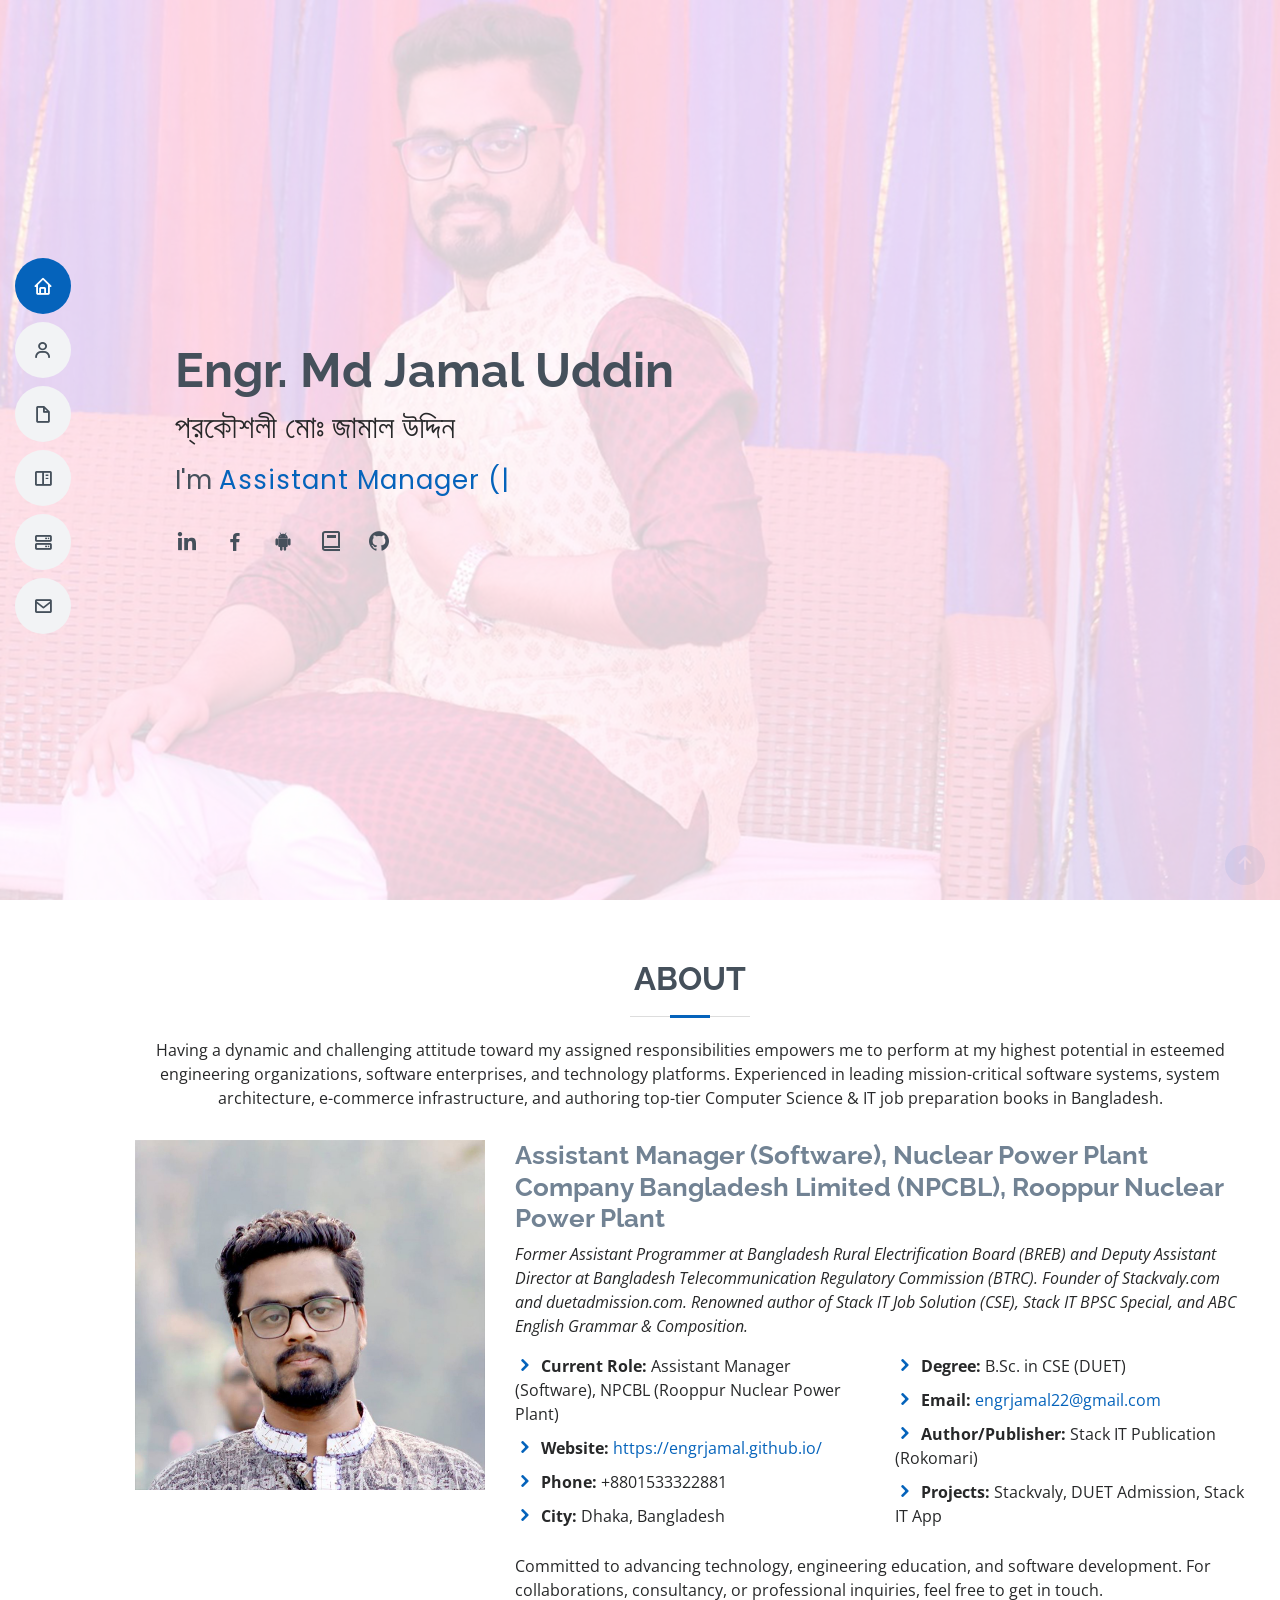
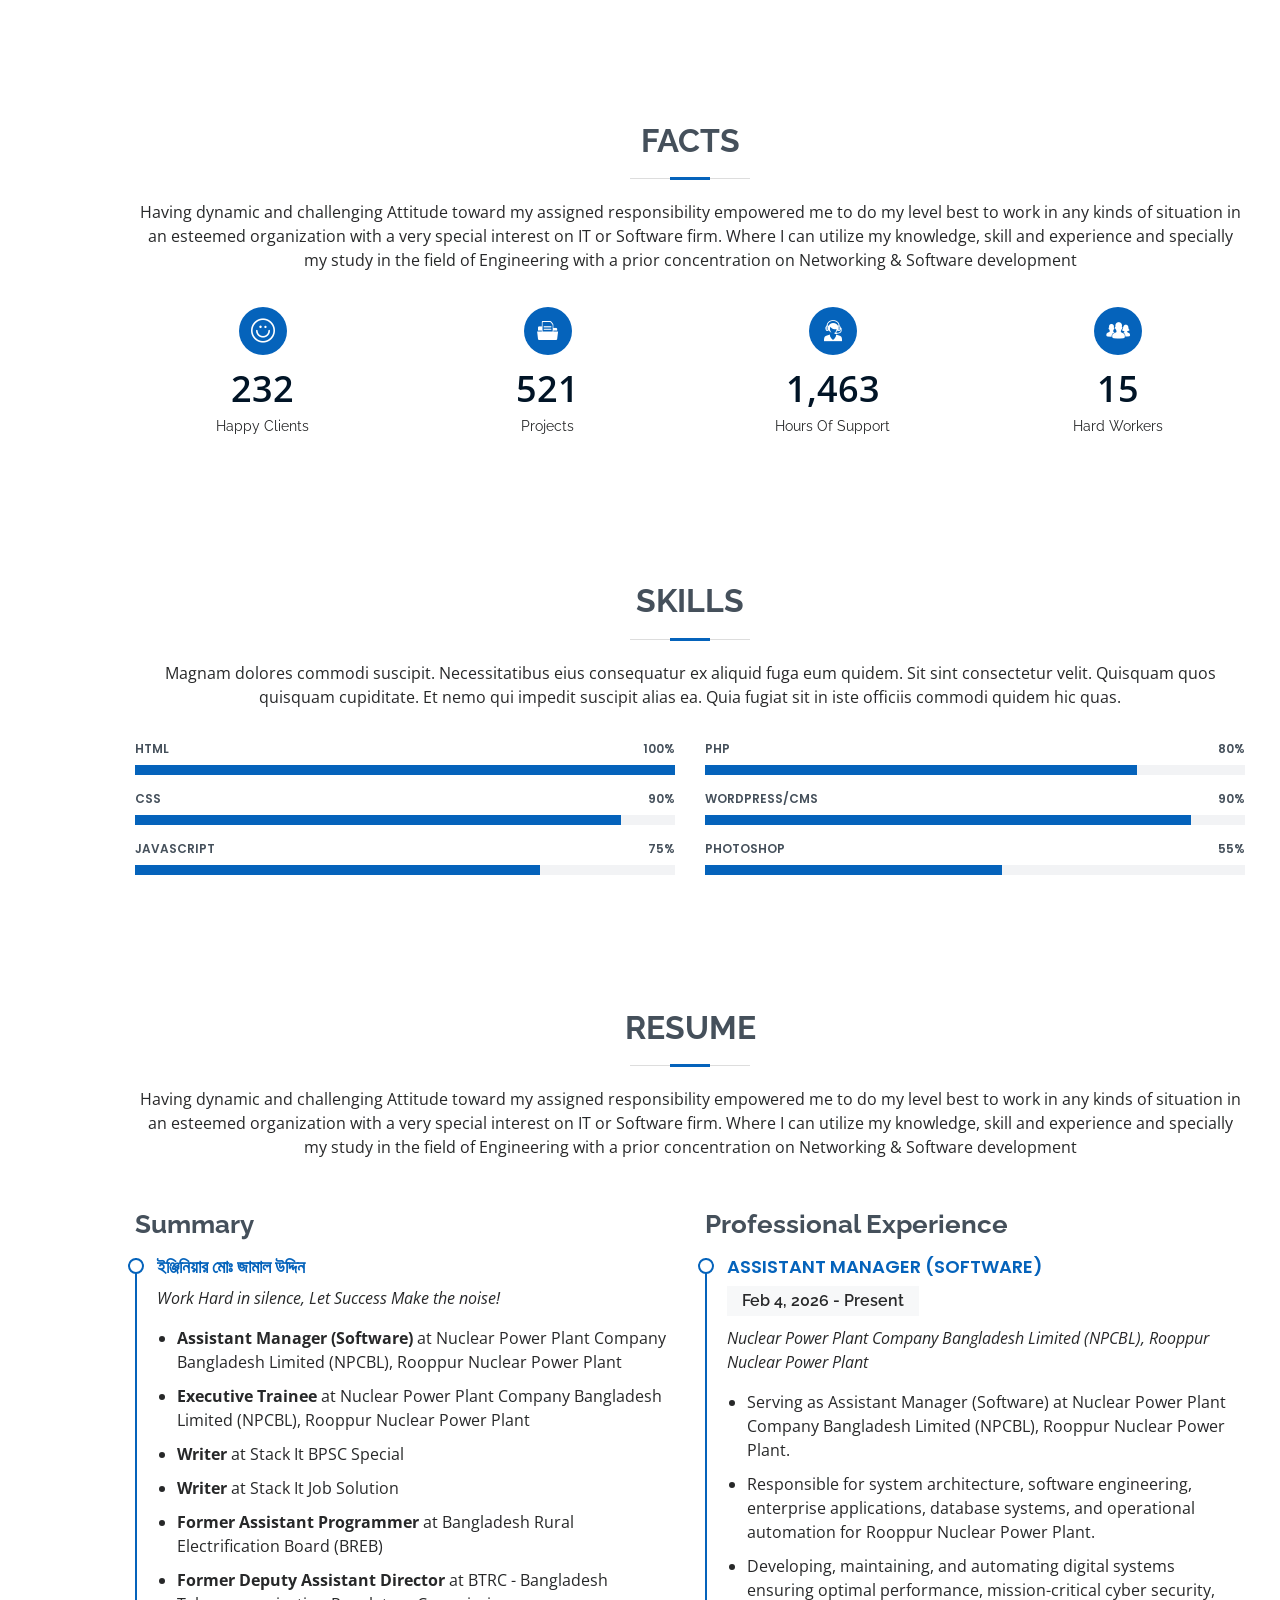
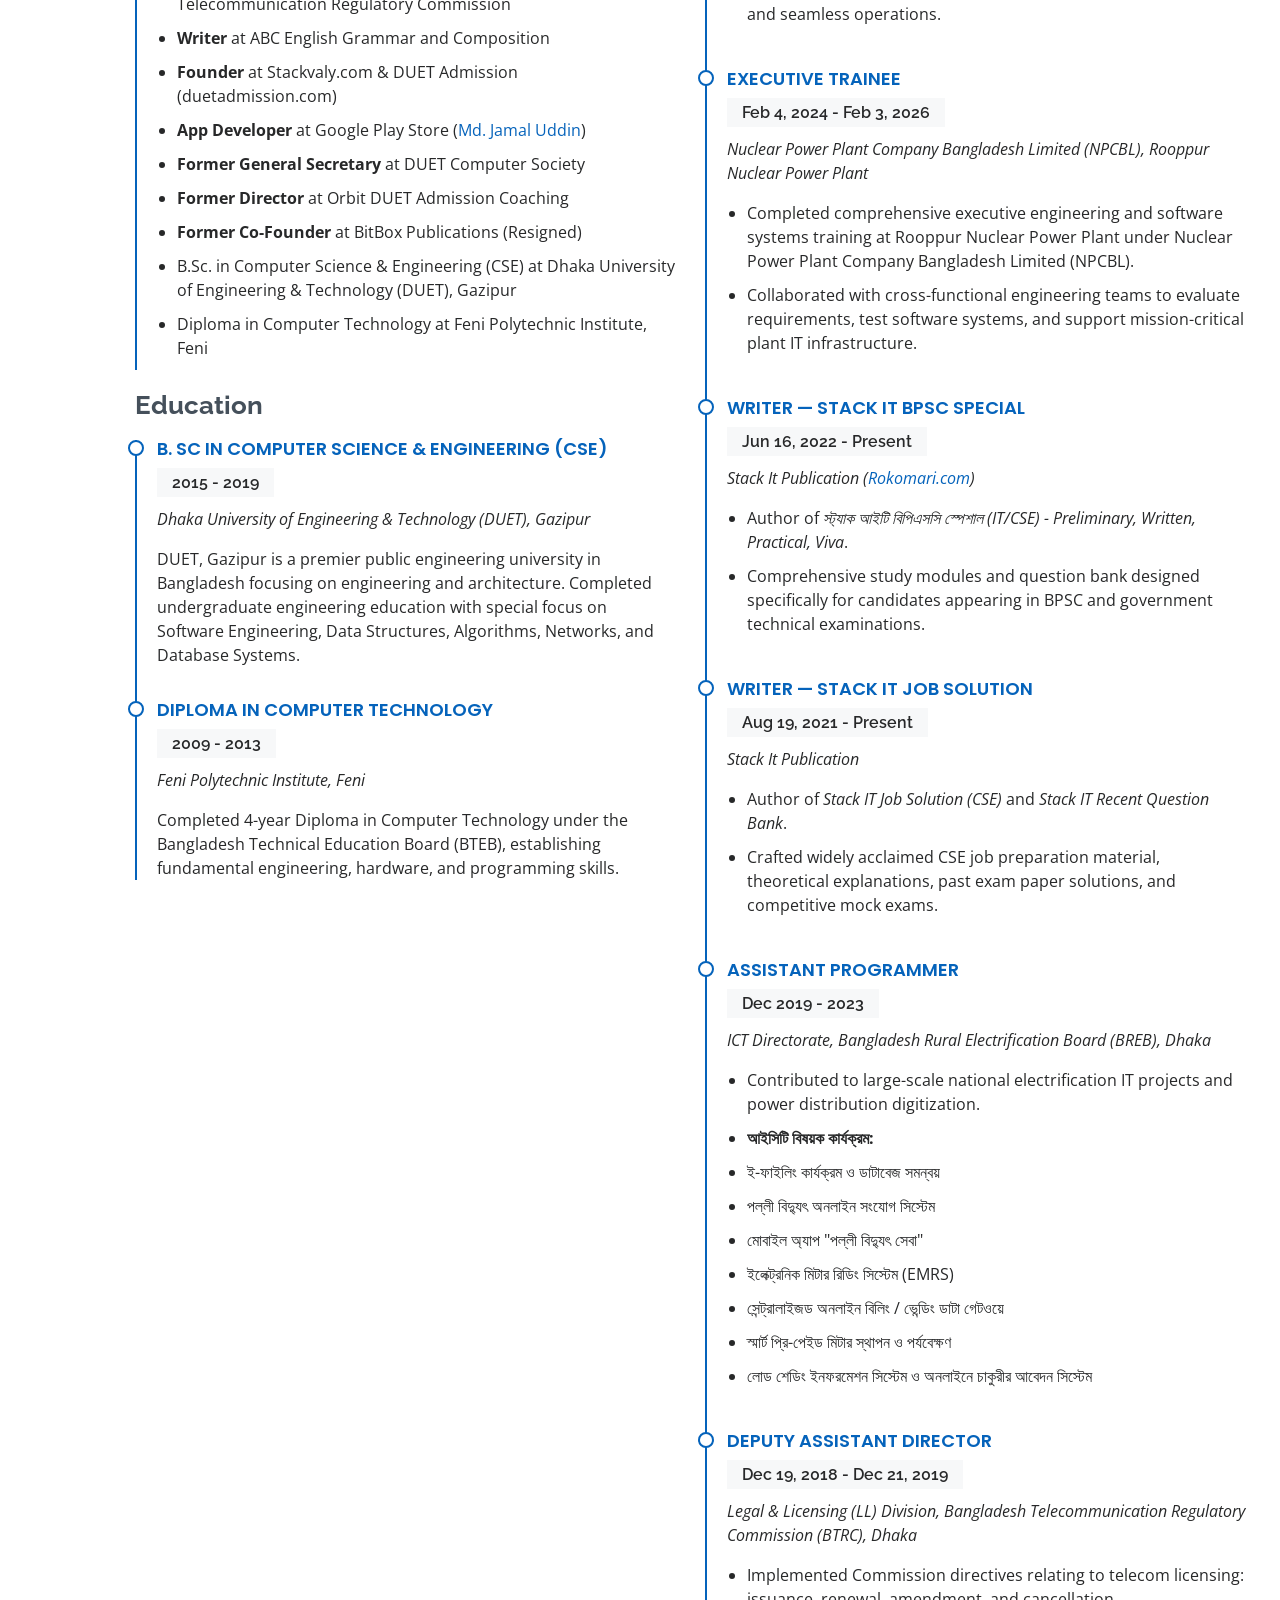
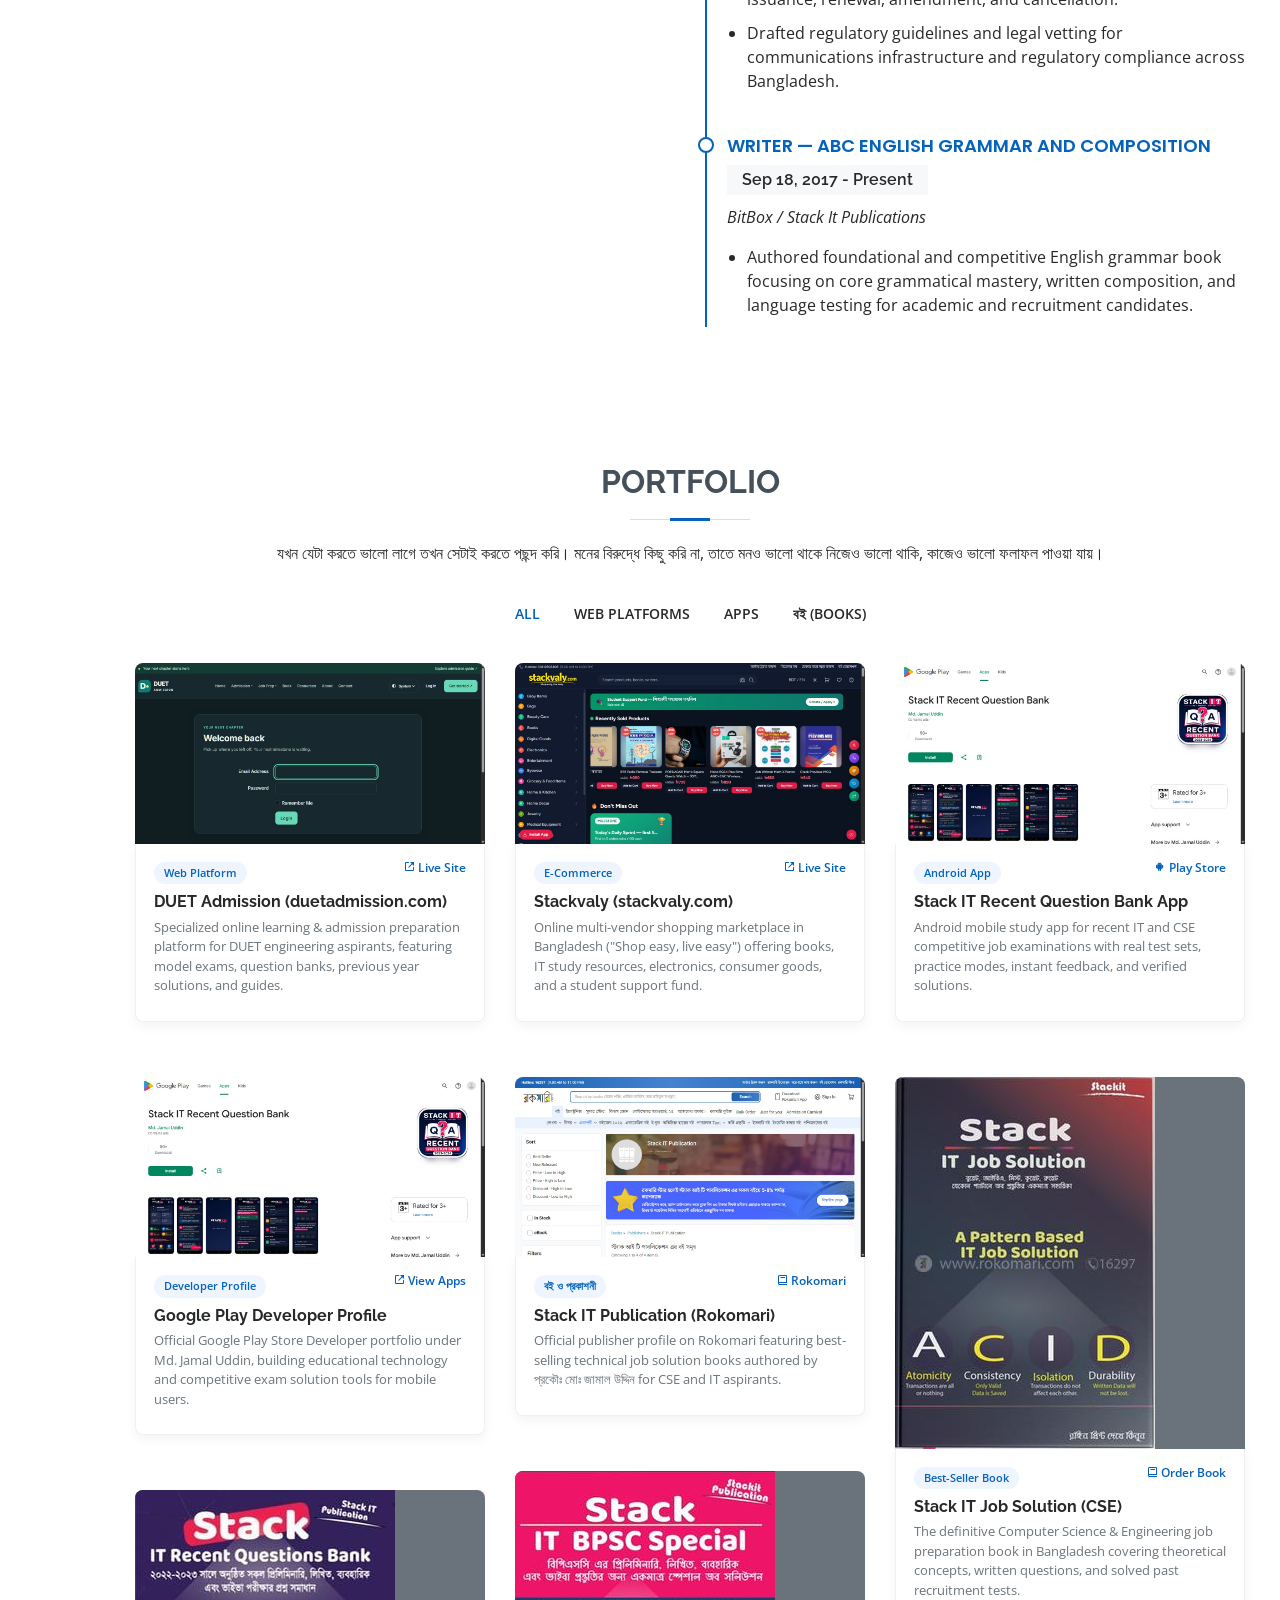
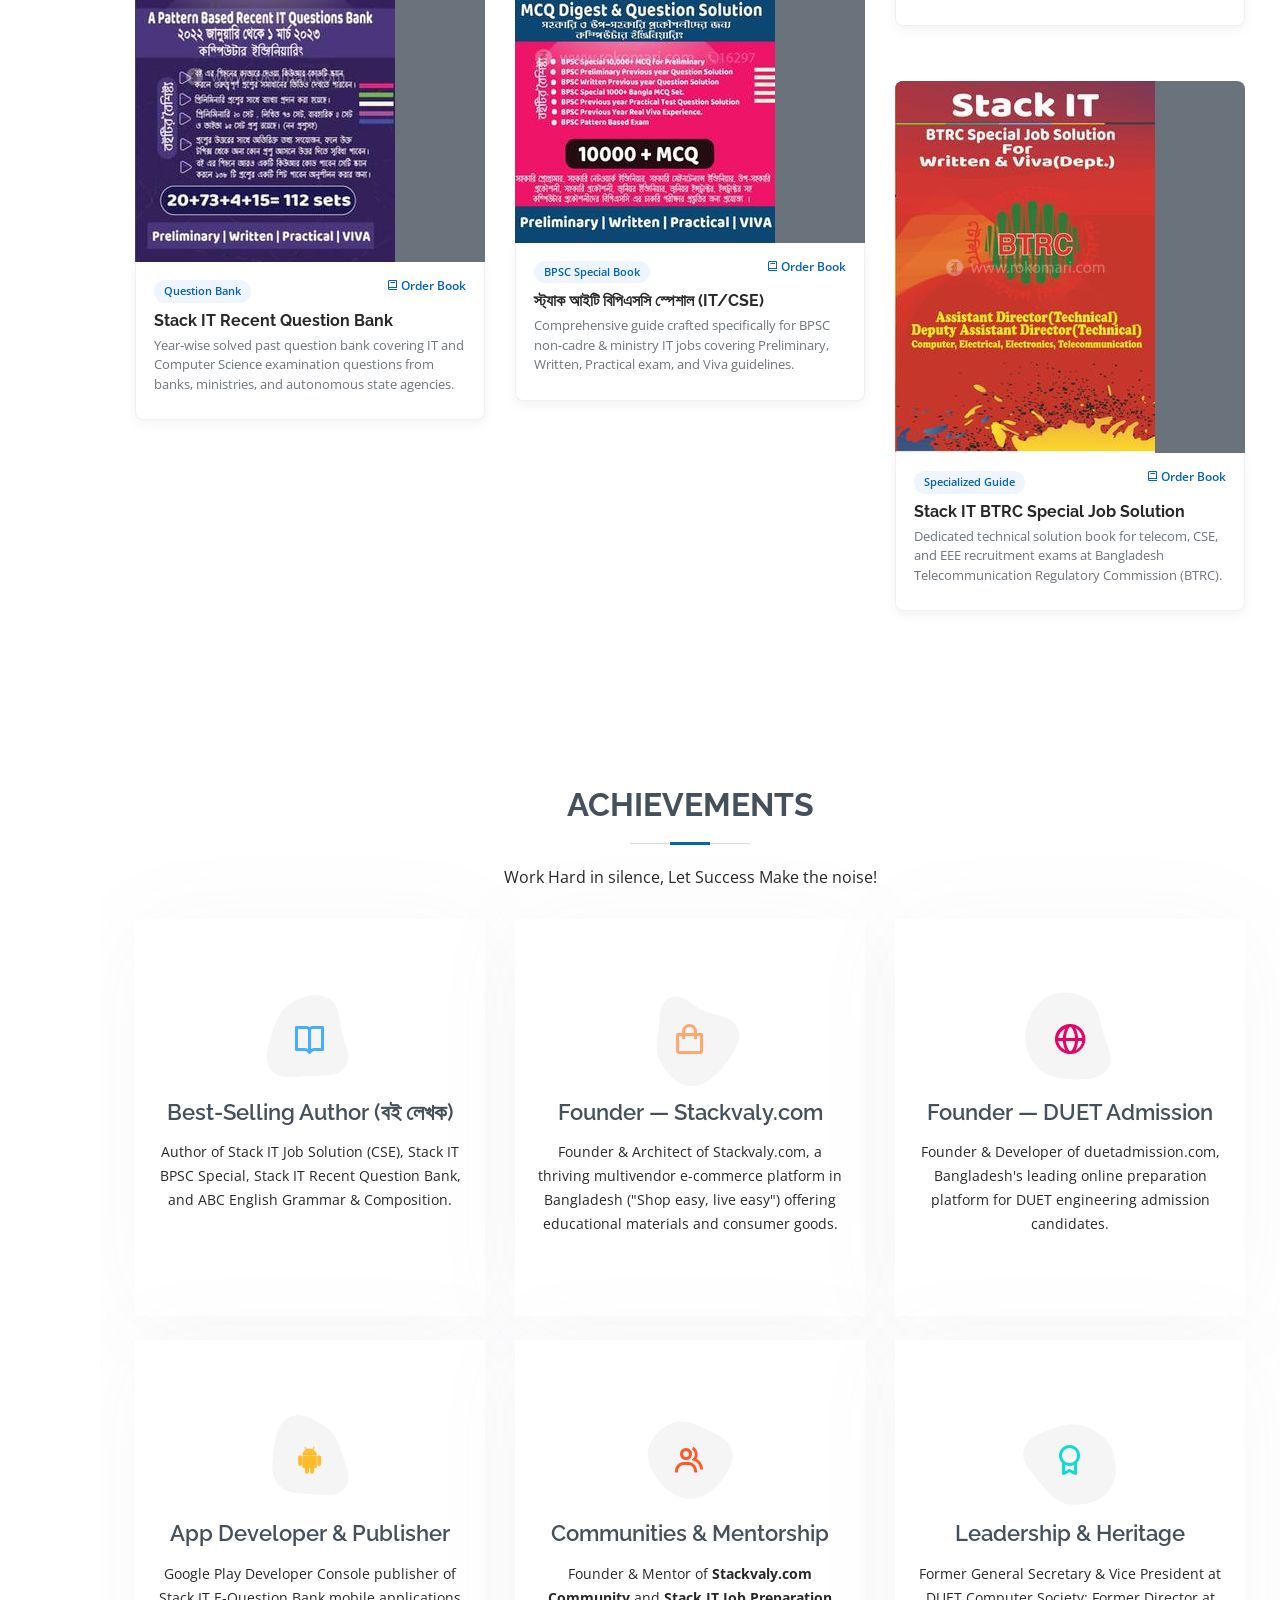
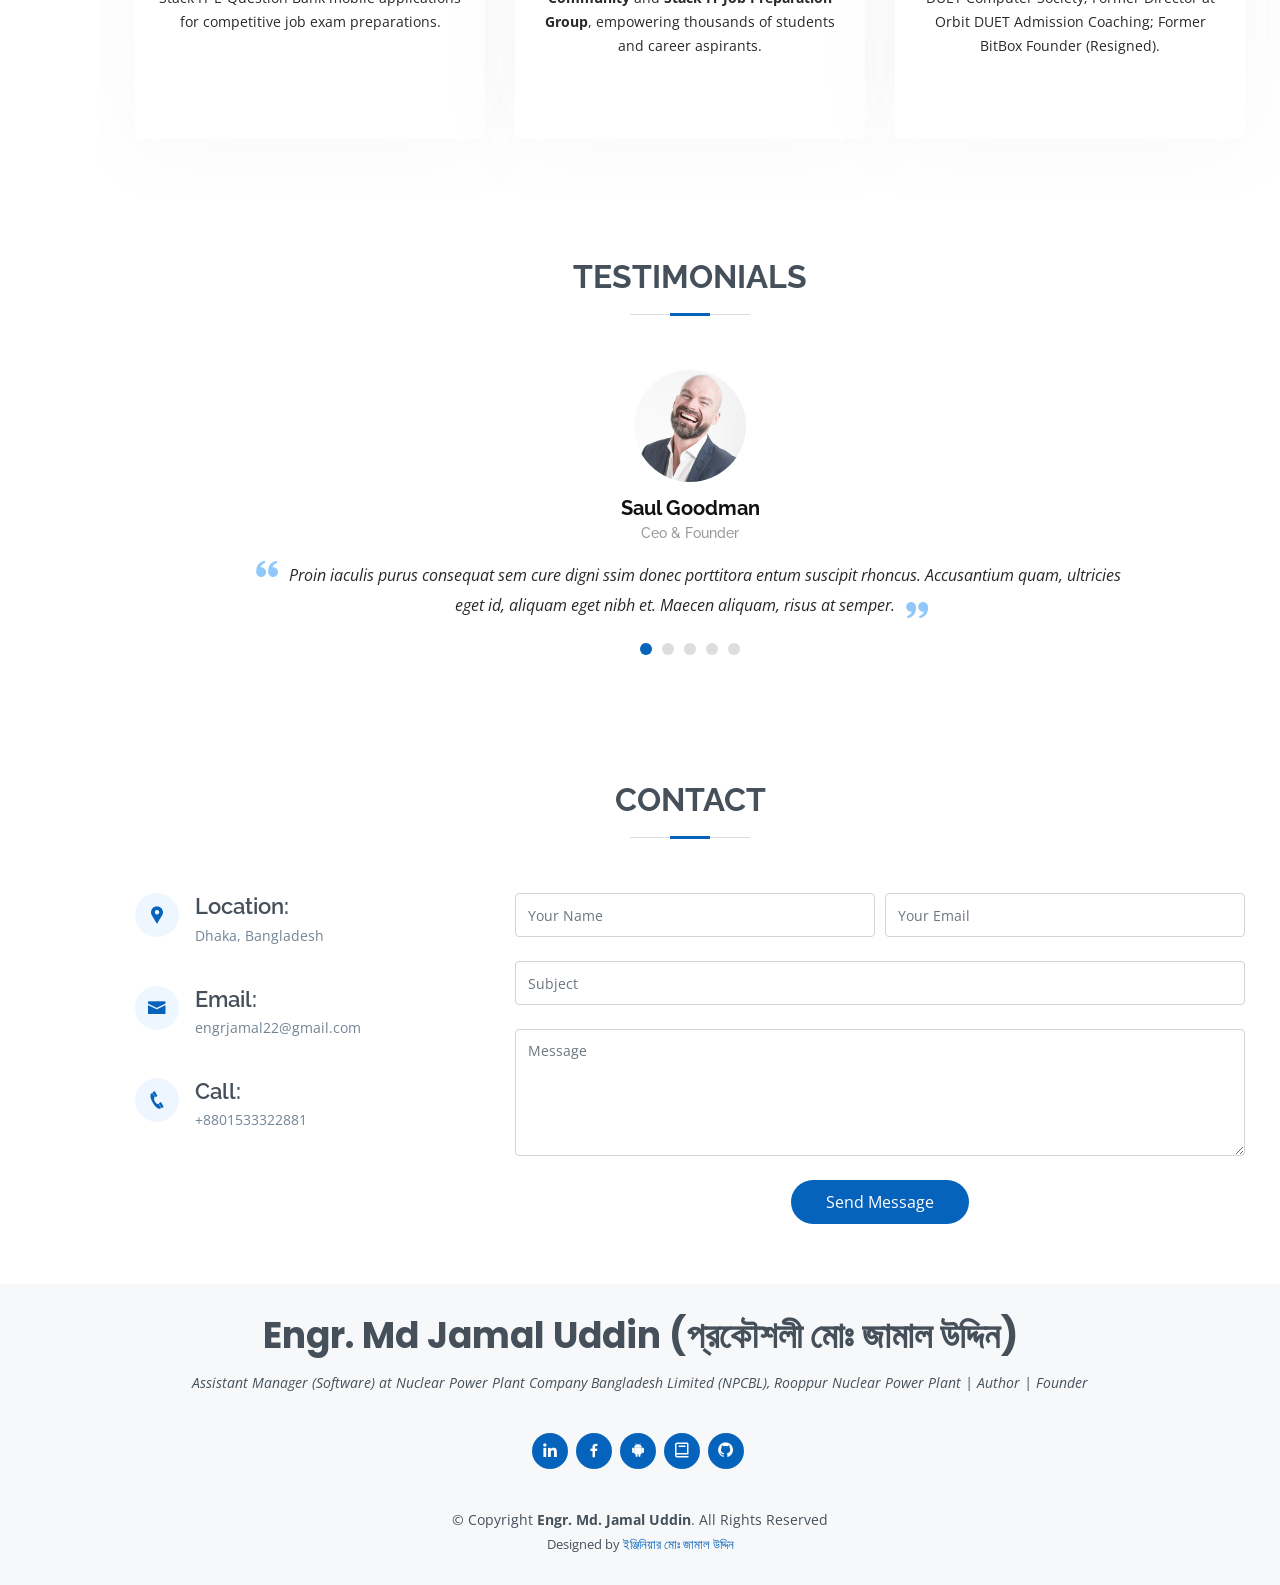
<file: index.html>
<!DOCTYPE html>
<html lang="en">

<head>
  <meta charset="utf-8">
  <meta content="width=device-width, initial-scale=1.0" name="viewport">

  <title>Engr. Md Jamal Uddin (প্রকৌশলী মোঃ জামাল উদ্দিন) | Assistant Manager (Software) NPCBL, Rooppur Nuclear Power Plant</title>
  <meta content="Engr. Md Jamal Uddin (প্রকৌশলী মোঃ জামাল উদ্দিন) - Assistant Manager (Software) at Nuclear Power Plant Company Bangladesh Limited (NPCBL), Rooppur Nuclear Power Plant. Former Assistant Programmer at BREB and Deputy Assistant Director at BTRC. Author of Stack IT Job Solution, Stack IT BPSC Special, and ABC English Grammar. Founder of Stackvaly.com and duetadmission.com." name="description">
  <meta content="Engr. Md Jamal Uddin, Engr. Md. Jamal Uddin, Engr Md Jamal Uddin, Md Jamal Uddin, Md. Jamal Uddin, Jamal Uddin, Jamal Uddin DUET, Jamal, Uddin Jamal, Md Jamal, প্রকৌশলী মোঃ জামাল উদ্দিন, ইঞ্জিনিয়ার মোঃ জামাল উদ্দিন, প্রকৌঃ মোঃ জামাল উদ্দিন, জামাল উদ্দিন, মোঃ জামাল উদ্দিন, জামাল, Assistant Manager Software NPCBL, Nuclear Power Plant Company Bangladesh Limited, Rooppur Nuclear Power Plant, RNPP, রূপপুর পারমাণবিক বিদ্যুৎ কেন্দ্র, Executive Trainee NPCBL, Assistant Programmer BREB, Bangladesh Rural Electrification Board, Deputy Assistant Director BTRC, Bangladesh Telecommunication Regulatory Commission, writer, programmer, developer, software engineer, rokomari book seller, stackvaly founder, stackvaly.com, duetadmission.com, DUET Admission, stack it founder, bitbox founder resigned, it job book writer, cse book writer, best cse book writer, it job best writer, stack it job solution, stack it bpsc special, stack it recent question bank, stack it publication, abc english grammar and composition, duet cse, DUET Computer Society" name="keywords">
  <meta name="author" content="Engr. Md Jamal Uddin (প্রকৌশলী মোঃ জামাল উদ্দিন)">
  <meta name="robots" content="index, follow, max-image-preview:large, max-snippet:-1, max-video-preview:-1">
  <link rel="canonical" href="https://engrjamal.github.io/">
  <meta name="google-site-verification" content="google1cbdbe7d9a8e4002">

  <!-- Open Graph / Facebook -->
  <meta property="og:type" content="profile">
  <meta property="og:locale" content="en_US">
  <meta property="og:locale:alternate" content="bn_BD">
  <meta property="og:url" content="https://engrjamal.github.io/">
  <meta property="og:title" content="Engr. Md Jamal Uddin (প্রকৌশলী মোঃ জামাল উদ্দিন) | Official Website">
  <meta property="og:description" content="Assistant Manager (Software) at Nuclear Power Plant Company Bangladesh Limited (NPCBL), Rooppur Nuclear Power Plant. Former BREB Assistant Programmer &amp; BTRC Deputy Assistant Director. Best-selling CSE &amp; IT Job Solution Author, Founder of Stackvaly &amp; duetadmission.com.">
  <meta property="og:image" content="https://engrjamal.github.io/assets/img/profile-img.jpg">
  <meta property="og:site_name" content="Engr. Md Jamal Uddin">
  <meta property="profile:first_name" content="Jamal">
  <meta property="profile:last_name" content="Uddin">
  <meta property="profile:username" content="engrjamal">

  <!-- Twitter -->
  <meta name="twitter:card" content="summary_large_image">
  <meta name="twitter:url" content="https://engrjamal.github.io/">
  <meta name="twitter:title" content="Engr. Md Jamal Uddin (প্রকৌশলী মোঃ জামাল উদ্দিন)">
  <meta name="twitter:description" content="Assistant Manager (Software) at NPCBL, Rooppur Nuclear Power Plant. Author of Stack IT Job Solution &amp; BPSC Special, Founder of Stackvaly.com &amp; duetadmission.com.">
  <meta name="twitter:image" content="https://engrjamal.github.io/assets/img/profile-img.jpg">

  <!-- Schema.org JSON-LD Structured Data for Search Engines -->
  <script type="application/ld+json">
  {
    "@context": "https://schema.org",
    "@graph": [
      {
        "@type": "Person",
        "@id": "https://engrjamal.github.io/#person",
        "name": "Engr. Md Jamal Uddin",
        "alternateName": [
          "প্রকৌশলী মোঃ জামাল উদ্দিন",
          "ইঞ্জিনিয়ার মোঃ জামাল উদ্দিন",
          "প্রকৌঃ মোঃ জামাল উদ্দিন",
          "Md Jamal Uddin",
          "Md. Jamal Uddin",
          "Jamal Uddin",
          "Uddin Jamal",
          "Md Jamal",
          "Jamal",
          "Engr Jamal"
        ],
        "url": "https://engrjamal.github.io/",
        "image": "https://engrjamal.github.io/assets/img/profile-img.jpg",
        "jobTitle": "Assistant Manager (Software)",
        "worksFor": {
          "@type": "Organization",
          "name": "Nuclear Power Plant Company Bangladesh Limited (NPCBL), Rooppur Nuclear Power Plant"
        },
        "alumniOf": [
          {
            "@type": "CollegeOrUniversity",
            "name": "Dhaka University of Engineering & Technology (DUET), Gazipur"
          },
          {
            "@type": "EducationalOrganization",
            "name": "Feni Polytechnic Institute"
          }
        ],
        "sameAs": [
          "https://www.linkedin.com/in/engr-md-jamal-uddin/",
          "https://www.facebook.com/engrmdjamaluddin22",
          "https://github.com/engrjamal",
          "https://play.google.com/store/apps/dev?id=6640882542329155470",
          "https://www.rokomari.com/book/publisher/11762/stack-it-publication",
          "https://duetadmission.com",
          "https://stackvaly.com"
        ],
        "knowsAbout": [
          "Software Engineering",
          "Computer Science & Engineering (CSE)",
          "CSE Job Preparation",
          "BPSC IT Examination",
          "Web Application Development",
          "Android Mobile Apps",
          "E-Commerce Architecture",
          "Nuclear Power Plant IT & Software Systems"
        ],
        "description": "Engr. Md Jamal Uddin (প্রকৌশলী মোঃ জামাল উদ্দিন) is an Assistant Manager (Software) at Nuclear Power Plant Company Bangladesh Limited (NPCBL), Rooppur Nuclear Power Plant. Former Assistant Programmer at Bangladesh Rural Electrification Board (BREB), and former Deputy Assistant Director at BTRC. Author of Stack IT Job Solution, Stack IT BPSC Special, and ABC English Grammar and Composition. Founder of Stackvaly.com and duetadmission.com."
      },
      {
        "@type": "WebSite",
        "@id": "https://engrjamal.github.io/#website",
        "url": "https://engrjamal.github.io/",
        "name": "Engr. Md Jamal Uddin Portfolio",
        "description": "Official portfolio of Engr. Md Jamal Uddin (প্রকৌশলী মোঃ জামাল উদ্দিন)",
        "publisher": {
          "@id": "https://engrjamal.github.io/#person"
        }
      }
    ]
  }
  </script>

  <!-- Favicons -->
  <link href="assets/img/favicon.png" rel="icon">
  <link href="assets/img/apple-touch-icon.png" rel="apple-touch-icon">

  <!-- Google Fonts -->
  <link href="https://fonts.googleapis.com/css?family=Open+Sans:300,300i,400,400i,600,600i,700,700i|Raleway:300,300i,400,400i,500,500i,600,600i,700,700i|Poppins:300,300i,400,400i,500,500i,600,600i,700,700i" rel="stylesheet">

  <!-- Vendor CSS Files -->
  <link href="assets/vendor/bootstrap/css/bootstrap.min.css" rel="stylesheet">
  <link href="assets/vendor/icofont/icofont.min.css" rel="stylesheet">
  <link href="assets/vendor/boxicons/css/boxicons.min.css" rel="stylesheet">
  <link href="assets/vendor/venobox/venobox.css" rel="stylesheet">
  <link href="assets/vendor/owl.carousel/assets/owl.carousel.min.css" rel="stylesheet">
  <link href="assets/vendor/aos/aos.css" rel="stylesheet">

  <!-- Template Main CSS File -->
  <link href="assets/css/style.css" rel="stylesheet">

  <!-- =======================================================
  * Template Name: MyResume - v2.0.0
  * Template URL: https://bootstrapmade.com/free-html-bootstrap-template-my-resume/
  * Author: BootstrapMade.com
  * License: https://bootstrapmade.com/license/
  ======================================================== -->
</head>

<body>

  <!-- ======= Mobile nav toggle button ======= -->
  <button type="button" class="mobile-nav-toggle d-xl-none"><i class="icofont-navigation-menu"></i></button>

  <!-- ======= Header ======= -->
  <header id="header" class="d-flex flex-column justify-content-center">

    <nav class="nav-menu">
      <ul>
        <li class="active"><a href="#hero"><i class="bx bx-home"></i> <span>Home</span></a></li>
        <li><a href="#about"><i class="bx bx-user"></i> <span>About</span></a></li>
        <li><a href="#resume"><i class="bx bx-file-blank"></i> <span>Resume</span></a></li>
        <li><a href="#portfolio"><i class="bx bx-book-content"></i> <span>Portfolio</span></a></li>
        <li><a href="#services"><i class="bx bx-server"></i> <span>Services</span></a></li>
        <li><a href="#contact"><i class="bx bx-envelope"></i> <span>Contact</span></a></li>
      </ul>
    </nav><!-- .nav-menu -->

  </header><!-- End Header -->

  <!-- ======= Hero Section ======= -->
  <section id="hero" class="d-flex flex-column justify-content-center">
    <div class="container" data-aos="zoom-in" data-aos-delay="100">
      <h1 style="font-size: 48px; font-weight: 700; margin: 0 0 10px 0; color: #45505b;">Engr. Md Jamal Uddin</h1>
      <h2>প্রকৌশলী মোঃ জামাল উদ্দিন</h2> 
      <p>I'm <span class="typed" data-typed-items="Assistant Manager (Software) NPCBL, Software Engineer, Best-Selling CSE Book Author, Stackvaly Founder, DUET Admission Founder, Android App Developer"></span></p>
      <div class="social-links">
        <a href="https://www.linkedin.com/in/engr-md-jamal-uddin/" target="_blank" rel="noopener noreferrer" class="linkedin" title="LinkedIn Profile"><i class="bx bxl-linkedin"></i></a>
        <a href="https://www.facebook.com/engrmdjamaluddin22" target="_blank" rel="noopener noreferrer" class="facebook" title="Facebook Profile"><i class="bx bxl-facebook"></i></a>
        <a href="https://play.google.com/store/apps/dev?id=6640882542329155470&amp;hl=en" target="_blank" rel="noopener noreferrer" class="google-play" title="Google Play Apps"><i class="bx bxl-android"></i></a>
        <a href="https://www.rokomari.com/book/publisher/11762/stack-it-publication" target="_blank" rel="noopener noreferrer" class="rokomari" title="Stack IT Books on Rokomari"><i class="bx bx-book"></i></a>
        <a href="https://github.com/engrjamal" target="_blank" rel="noopener noreferrer" class="github" title="GitHub Profile"><i class="bx bxl-github"></i></a>
      </div>
    </div>
  </section><!-- End Hero -->

  <main id="main">

    <!-- ======= About Section ======= -->
    <section id="about" class="about">
      <div class="container" data-aos="fade-up">

        <div class="section-title">
          <h2>About</h2>
          <p>Having a dynamic and challenging attitude toward my assigned responsibilities empowers me to perform at my highest potential in esteemed engineering organizations, software enterprises, and technology platforms. Experienced in leading mission-critical software systems, system architecture, e-commerce infrastructure, and authoring top-tier Computer Science &amp; IT job preparation books in Bangladesh.</p>
        </div>

        <div class="row">
          <div class="col-lg-4">
            <img src="assets/img/profile-img.jpg" class="img-fluid" alt="Engr. Md Jamal Uddin - Assistant Manager (Software) NPCBL">
          </div>
          <div class="col-lg-8 pt-4 pt-lg-0 content">
            <h3>Assistant Manager (Software), Nuclear Power Plant Company Bangladesh Limited (NPCBL), Rooppur Nuclear Power Plant</h3>
            <p class="font-italic">
              Former Assistant Programmer at Bangladesh Rural Electrification Board (BREB) and Deputy Assistant Director at Bangladesh Telecommunication Regulatory Commission (BTRC). Founder of Stackvaly.com and duetadmission.com. Renowned author of Stack IT Job Solution (CSE), Stack IT BPSC Special, and ABC English Grammar &amp; Composition.
            </p>
            <div class="row">
              <div class="col-lg-6">
                <ul>
                  <li><i class="icofont-rounded-right"></i> <strong>Current Role:</strong> Assistant Manager (Software), NPCBL (Rooppur Nuclear Power Plant)</li>
                  <li><i class="icofont-rounded-right"></i> <strong>Website:</strong> <a href="https://engrjamal.github.io/">https://engrjamal.github.io/</a></li>
                  <li><i class="icofont-rounded-right"></i> <strong>Phone:</strong> +8801533322881</li>
                  <li><i class="icofont-rounded-right"></i> <strong>City:</strong> Dhaka, Bangladesh</li>
                </ul>
              </div>
              <div class="col-lg-6">
                <ul>
                  <li><i class="icofont-rounded-right"></i> <strong>Degree:</strong> B.Sc. in CSE (DUET)</li>
                  <li><i class="icofont-rounded-right"></i> <strong>Email:</strong> <a href="mailto:engrjamal22@gmail.com">engrjamal22@gmail.com</a></li>
                  <li><i class="icofont-rounded-right"></i> <strong>Author/Publisher:</strong> Stack IT Publication (Rokomari)</li>
                  <li><i class="icofont-rounded-right"></i> <strong>Projects:</strong> Stackvaly, DUET Admission, Stack IT App</li>
                </ul>
              </div>
            </div>
            <p>
              Committed to advancing technology, engineering education, and software development. For collaborations, consultancy, or professional inquiries, feel free to get in touch.
            </p>
          </div>
        </div>

      </div>
    </section><!-- End About Section -->

    <!-- ======= Facts Section ======= -->
    <section id="facts" class="facts">
      <div class="container" data-aos="fade-up">

        <div class="section-title">
          <h2>Facts</h2>
          <p>Having dynamic and challenging Attitude toward my assigned responsibility empowered me to do my level best to work in any kinds of situation in an esteemed organization with a very special interest on IT or Software firm. Where I can utilize my knowledge, skill and experience and specially my study in the field of Engineering with a prior concentration on Networking & Software development</p>
        </div>

        <div class="row">

          <div class="col-lg-3 col-md-6">
            <div class="count-box">
              <i class="icofont-simple-smile"></i>
              <span data-toggle="counter-up">232</span>
              <p>Happy Clients</p>
            </div>
          </div>

          <div class="col-lg-3 col-md-6 mt-5 mt-md-0">
            <div class="count-box">
              <i class="icofont-document-folder"></i>
              <span data-toggle="counter-up">521</span>
              <p>Projects</p>
            </div>
          </div>

          <div class="col-lg-3 col-md-6 mt-5 mt-lg-0">
            <div class="count-box">
              <i class="icofont-live-support"></i>
              <span data-toggle="counter-up">1,463</span>
              <p>Hours Of Support</p>
            </div>
          </div>

          <div class="col-lg-3 col-md-6 mt-5 mt-lg-0">
            <div class="count-box">
              <i class="icofont-users-alt-5"></i>
              <span data-toggle="counter-up">15</span>
              <p>Hard Workers</p>
            </div>
          </div>

        </div>

      </div>
    </section><!-- End Facts Section -->

    <!-- ======= Skills Section ======= -->
    <section id="skills" class="skills section-bg">
      <div class="container" data-aos="fade-up">

        <div class="section-title">
          <h2>Skills</h2>
          <p>Magnam dolores commodi suscipit. Necessitatibus eius consequatur ex aliquid fuga eum quidem. Sit sint consectetur velit. Quisquam quos quisquam cupiditate. Et nemo qui impedit suscipit alias ea. Quia fugiat sit in iste officiis commodi quidem hic quas.</p>
        </div>

        <div class="row skills-content">

          <div class="col-lg-6">

            <div class="progress">
              <span class="skill">HTML <i class="val">100%</i></span>
              <div class="progress-bar-wrap">
                <div class="progress-bar" role="progressbar" aria-valuenow="100" aria-valuemin="0" aria-valuemax="100"></div>
              </div>
            </div>

            <div class="progress">
              <span class="skill">CSS <i class="val">90%</i></span>
              <div class="progress-bar-wrap">
                <div class="progress-bar" role="progressbar" aria-valuenow="90" aria-valuemin="0" aria-valuemax="100"></div>
              </div>
            </div>

            <div class="progress">
              <span class="skill">JavaScript <i class="val">75%</i></span>
              <div class="progress-bar-wrap">
                <div class="progress-bar" role="progressbar" aria-valuenow="75" aria-valuemin="0" aria-valuemax="100"></div>
              </div>
            </div>

          </div>

          <div class="col-lg-6">

            <div class="progress">
              <span class="skill">PHP <i class="val">80%</i></span>
              <div class="progress-bar-wrap">
                <div class="progress-bar" role="progressbar" aria-valuenow="80" aria-valuemin="0" aria-valuemax="100"></div>
              </div>
            </div>

            <div class="progress">
              <span class="skill">WordPress/CMS <i class="val">90%</i></span>
              <div class="progress-bar-wrap">
                <div class="progress-bar" role="progressbar" aria-valuenow="90" aria-valuemin="0" aria-valuemax="100"></div>
              </div>
            </div>

            <div class="progress">
              <span class="skill">Photoshop <i class="val">55%</i></span>
              <div class="progress-bar-wrap">
                <div class="progress-bar" role="progressbar" aria-valuenow="55" aria-valuemin="0" aria-valuemax="100"></div>
              </div>
            </div>

          </div>

        </div>

      </div>
    </section><!-- End Skills Section -->

    <!-- ======= Resume Section ======= -->
    <section id="resume" class="resume">
      <div class="container" data-aos="fade-up">

        <div class="section-title">
          <h2>Resume</h2>
          <p>Having dynamic and challenging Attitude toward my assigned responsibility empowered me to do my level best to work in any kinds of situation in an esteemed organization with a very special interest on IT or Software firm. Where I can utilize my knowledge, skill and experience and specially my study in the field of Engineering with a prior concentration on Networking & Software development</p>
        </div>

        <div class="row">
          <div class="col-lg-6">
            <h3 class="resume-title">Summary</h3>
            <div class="resume-item pb-0">
              <h4>ইঞ্জিনিয়ার মোঃ জামাল উদ্দিন</h4> 
              <p><em>Work Hard in silence, Let Success Make the noise!</em></p>
              <ul>
                <li><strong>Assistant Manager (Software)</strong> at Nuclear Power Plant Company Bangladesh Limited (NPCBL), Rooppur Nuclear Power Plant</li>
                <li><strong>Executive Trainee</strong> at Nuclear Power Plant Company Bangladesh Limited (NPCBL), Rooppur Nuclear Power Plant</li>
                <li><strong>Writer</strong> at Stack It BPSC Special</li>
                <li><strong>Writer</strong> at Stack It Job Solution</li>
                <li><strong>Former Assistant Programmer</strong> at Bangladesh Rural Electrification Board (BREB)</li>
                <li><strong>Former Deputy Assistant Director</strong> at BTRC - Bangladesh Telecommunication Regulatory Commission</li>
                <li><strong>Writer</strong> at ABC English Grammar and Composition</li>
                <li><strong>Founder</strong> at Stackvaly.com &amp; DUET Admission (duetadmission.com)</li>
                <li><strong>App Developer</strong> at Google Play Store (<a href="https://play.google.com/store/apps/dev?id=6640882542329155470&amp;hl=en" target="_blank" rel="noopener noreferrer">Md. Jamal Uddin</a>)</li>
                <li><strong>Former General Secretary</strong> at DUET Computer Society</li>
                <li><strong>Former Director</strong> at Orbit DUET Admission Coaching</li>
                <li><strong>Former Co-Founder</strong> at BitBox Publications (Resigned)</li>
                <li>B.Sc. in Computer Science &amp; Engineering (CSE) at Dhaka University of Engineering &amp; Technology (DUET), Gazipur</li>
                <li>Diploma in Computer Technology at Feni Polytechnic Institute, Feni</li>
              </ul>
            </div>

            <h3 class="resume-title">Education</h3>
            <div class="resume-item">
              <h4>B. Sc in Computer Science & Engineering (CSE)</h4>
              <h5>2015 - 2019</h5>
              <p><em>Dhaka University of Engineering &amp; Technology (DUET), Gazipur</em></p>
              <p>DUET, Gazipur is a premier public engineering university in Bangladesh focusing on engineering and architecture. Completed undergraduate engineering education with special focus on Software Engineering, Data Structures, Algorithms, Networks, and Database Systems.</p>
            </div>
            <div class="resume-item">
              <h4>Diploma in Computer Technology</h4>
              <h5>2009 - 2013</h5>
              <p><em>Feni Polytechnic Institute, Feni</em></p>
              <p>Completed 4-year Diploma in Computer Technology under the Bangladesh Technical Education Board (BTEB), establishing fundamental engineering, hardware, and programming skills.</p>
            </div>
          </div>
          <div class="col-lg-6">
            <h3 class="resume-title">Professional Experience</h3>

            <div class="resume-item">
              <h4>Assistant Manager (Software)</h4>
              <h5>Feb 4, 2026 - Present</h5>
              <p><em>Nuclear Power Plant Company Bangladesh Limited (NPCBL), Rooppur Nuclear Power Plant</em></p>
              <ul>
                <li>Serving as Assistant Manager (Software) at Nuclear Power Plant Company Bangladesh Limited (NPCBL), Rooppur Nuclear Power Plant.</li>
                <li>Responsible for system architecture, software engineering, enterprise applications, database systems, and operational automation for Rooppur Nuclear Power Plant.</li>
                <li>Developing, maintaining, and automating digital systems ensuring optimal performance, mission-critical cyber security, and seamless operations.</li>
              </ul>
            </div>

            <div class="resume-item">
              <h4>Executive Trainee</h4>
              <h5>Feb 4, 2024 - Feb 3, 2026</h5>
              <p><em>Nuclear Power Plant Company Bangladesh Limited (NPCBL), Rooppur Nuclear Power Plant</em></p>
              <ul>
                <li>Completed comprehensive executive engineering and software systems training at Rooppur Nuclear Power Plant under Nuclear Power Plant Company Bangladesh Limited (NPCBL).</li>
                <li>Collaborated with cross-functional engineering teams to evaluate requirements, test software systems, and support mission-critical plant IT infrastructure.</li>
              </ul>
            </div>

            <div class="resume-item">
              <h4>Writer — Stack It BPSC Special</h4>
              <h5>Jun 16, 2022 - Present</h5>
              <p><em>Stack It Publication (<a href="https://www.rokomari.com/book/publisher/11762/stack-it-publication" target="_blank" rel="noopener noreferrer">Rokomari.com</a>)</em></p>
              <ul>
                <li>Author of <em>স্ট্যাক আইটি বিপিএসসি স্পেশাল (IT/CSE) - Preliminary, Written, Practical, Viva</em>.</li>
                <li>Comprehensive study modules and question bank designed specifically for candidates appearing in BPSC and government technical examinations.</li>
              </ul>
            </div>

            <div class="resume-item">
              <h4>Writer — Stack It Job Solution</h4>
              <h5>Aug 19, 2021 - Present</h5>
              <p><em>Stack It Publication</em></p>
              <ul>
                <li>Author of <em>Stack IT Job Solution (CSE)</em> and <em>Stack IT Recent Question Bank</em>.</li>
                <li>Crafted widely acclaimed CSE job preparation material, theoretical explanations, past exam paper solutions, and competitive mock exams.</li>
              </ul>
            </div>

            <div class="resume-item">
              <h4>Assistant Programmer</h4>
              <h5>Dec 2019 - 2023</h5>
              <p><em>ICT Directorate, Bangladesh Rural Electrification Board (BREB), Dhaka</em></p>
              <ul>
                <li>Contributed to large-scale national electrification IT projects and power distribution digitization.</li>
                <li><strong>আইসিটি বিষয়ক কার্যক্রম:</strong></li>
                <li>ই-ফাইলিং কার্যক্রম ও ডাটাবেজ সমন্বয়</li>
                <li>পল্লী বিদ্যুৎ অনলাইন সংযোগ সিস্টেম</li>
                <li>মোবাইল অ্যাপ "পল্লী বিদ্যুৎ সেবা"</li>
                <li>ইলেক্ট্রনিক মিটার রিডিং সিস্টেম (EMRS)</li>
                <li>সেন্ট্রালাইজড অনলাইন বিলিং / ভেন্ডিং ডাটা গেটওয়ে</li>
                <li>স্মার্ট প্রি-পেইড মিটার স্থাপন ও পর্যবেক্ষণ</li>
                <li>লোড শেডিং ইনফরমেশন সিস্টেম ও অনলাইনে চাকুরীর আবেদন সিস্টেম</li>
              </ul>
            </div>

            <div class="resume-item">
              <h4>Deputy Assistant Director</h4>
              <h5>Dec 19, 2018 - Dec 21, 2019</h5>
              <p><em>Legal &amp; Licensing (LL) Division, Bangladesh Telecommunication Regulatory Commission (BTRC), Dhaka</em></p>
              <ul>
                <li>Implemented Commission directives relating to telecom licensing: issuance, renewal, amendment, and cancellation.</li>
                <li>Drafted regulatory guidelines and legal vetting for communications infrastructure and regulatory compliance across Bangladesh.</li>
              </ul>
            </div>

            <div class="resume-item">
              <h4>Writer — ABC English Grammar and Composition</h4>
              <h5>Sep 18, 2017 - Present</h5>
              <p><em>BitBox / Stack It Publications</em></p>
              <ul>
                <li>Authored foundational and competitive English grammar book focusing on core grammatical mastery, written composition, and language testing for academic and recruitment candidates.</li>
              </ul>
            </div>

          </div>
        </div>

      </div>
    </section><!-- End Resume Section -->

    <!-- ======= Portfolio Section ======= -->
    <section id="portfolio" class="portfolio section-bg">
      <div class="container" data-aos="fade-up">

        <div class="section-title">
          <h2>Portfolio</h2>
          <p>যখন যেটা করতে ভালো লাগে তখন সেটাই করতে পছন্দ করি। মনের বিরুদ্ধে কিছু করি না, তাতে  মনও ভালো থাকে নিজেও ভালো থাকি, কাজেও ভালো ফলাফল পাওয়া যায়। </p>
        </div>

        <div class="row">
          <div class="col-lg-12 d-flex justify-content-center" data-aos="fade-up" data-aos-delay="100">
            <ul id="portfolio-flters">
              <li data-filter="*" class="filter-active">All</li>
              <li data-filter=".filter-web">Web Platforms</li>
              <li data-filter=".filter-app">Apps</li>
              <li data-filter=".filter-card">বই (Books)</li>
            </ul>
          </div>
        </div>

        <div class="row portfolio-container" data-aos="fade-up" data-aos-delay="200">

          <!-- Item 1: DUET Admission Web -->
          <div class="col-lg-4 col-md-6 portfolio-item filter-web">
            <div class="portfolio-wrap">
              <img src="assets/img/portfolio/duetadmission.jpg" class="img-fluid" alt="DUET Admission Platform - duetadmission.com">
              <div class="portfolio-info">
                <h4>DUET Admission</h4>
                <p>Web Platform</p>
                <div class="portfolio-links">
                  <a href="assets/img/portfolio/duetadmission.jpg" data-gall="portfolioGallery" class="venobox" title="DUET Admission (duetadmission.com) - Online Admission Prep &amp; Practice Question Bank"><i class="bx bx-plus"></i></a>
                  <a href="https://duetadmission.com" target="_blank" rel="noopener noreferrer" title="Visit duetadmission.com"><i class="bx bx-link-external"></i></a>
                </div>
              </div>
            </div>
            <div class="portfolio-caption">
              <span class="portfolio-badge">Web Platform</span>
              <a href="https://duetadmission.com" target="_blank" rel="noopener noreferrer" class="portfolio-btn-link float-right"><i class="bx bx-link-external"></i> Live Site</a>
              <h5 class="mt-2"><a href="https://duetadmission.com" target="_blank" rel="noopener noreferrer">DUET Admission (duetadmission.com)</a></h5>
              <p>Specialized online learning &amp; admission preparation platform for DUET engineering aspirants, featuring model exams, question banks, previous year solutions, and guides.</p>
            </div>
          </div>

          <!-- Item 2: Stackvaly E-Commerce -->
          <div class="col-lg-4 col-md-6 portfolio-item filter-web">
            <div class="portfolio-wrap">
              <img src="assets/img/portfolio/stackvaly.jpg" class="img-fluid" alt="Stackvaly - Shop easy, live easy - stackvaly.com">
              <div class="portfolio-info">
                <h4>Stackvaly</h4>
                <p>E-Commerce Marketplace</p>
                <div class="portfolio-links">
                  <a href="assets/img/portfolio/stackvaly.jpg" data-gall="portfolioGallery" class="venobox" title="Stackvaly (stackvaly.com) - Shop easy, live easy"><i class="bx bx-plus"></i></a>
                  <a href="https://stackvaly.com" target="_blank" rel="noopener noreferrer" title="Visit stackvaly.com"><i class="bx bx-link-external"></i></a>
                </div>
              </div>
            </div>
            <div class="portfolio-caption">
              <span class="portfolio-badge">E-Commerce</span>
              <a href="https://stackvaly.com" target="_blank" rel="noopener noreferrer" class="portfolio-btn-link float-right"><i class="bx bx-link-external"></i> Live Site</a>
              <h5 class="mt-2"><a href="https://stackvaly.com" target="_blank" rel="noopener noreferrer">Stackvaly (stackvaly.com)</a></h5>
              <p>Online multi-vendor shopping marketplace in Bangladesh ("Shop easy, live easy") offering books, IT study resources, electronics, consumer goods, and a student support fund.</p>
            </div>
          </div>

          <!-- Item 3: Stack IT App -->
          <div class="col-lg-4 col-md-6 portfolio-item filter-app">
            <div class="portfolio-wrap">
              <img src="assets/img/portfolio/stackit-app.jpg" class="img-fluid" alt="Stack IT Recent Question Bank Android App">
              <div class="portfolio-info">
                <h4>Stack IT Question Bank</h4>
                <p>Android App</p>
                <div class="portfolio-links">
                  <a href="assets/img/portfolio/stackit-app.jpg" data-gall="portfolioGallery" class="venobox" title="Stack IT Recent Question Bank App - Google Play Store"><i class="bx bx-plus"></i></a>
                  <a href="https://play.google.com/store/apps/details?id=com.stackvaly.stackit&amp;hl=en" target="_blank" rel="noopener noreferrer" title="Get it on Google Play"><i class="bx bx-link-external"></i></a>
                </div>
              </div>
            </div>
            <div class="portfolio-caption">
              <span class="portfolio-badge">Android App</span>
              <a href="https://play.google.com/store/apps/details?id=com.stackvaly.stackit&amp;hl=en" target="_blank" rel="noopener noreferrer" class="portfolio-btn-link float-right"><i class="bx bxl-android"></i> Play Store</a>
              <h5 class="mt-2"><a href="https://play.google.com/store/apps/details?id=com.stackvaly.stackit&amp;hl=en" target="_blank" rel="noopener noreferrer">Stack IT Recent Question Bank App</a></h5>
              <p>Android mobile study app for recent IT and CSE competitive job examinations with real test sets, practice modes, instant feedback, and verified solutions.</p>
            </div>
          </div>

          <!-- Item 4: Google Play Developer Profile -->
          <div class="col-lg-4 col-md-6 portfolio-item filter-app">
            <div class="portfolio-wrap">
              <img src="assets/img/portfolio/stackit-app.jpg" class="img-fluid" alt="Google Play Store Developer - Md. Jamal Uddin">
              <div class="portfolio-info">
                <h4>Google Play Developer</h4>
                <p>App Ecosystem</p>
                <div class="portfolio-links">
                  <a href="assets/img/portfolio/stackit-app.jpg" data-gall="portfolioGallery" class="venobox" title="Md. Jamal Uddin - Google Play Developer Profile"><i class="bx bx-plus"></i></a>
                  <a href="https://play.google.com/store/apps/dev?id=6640882542329155470&amp;hl=en" target="_blank" rel="noopener noreferrer" title="View Developer Console"><i class="bx bx-link-external"></i></a>
                </div>
              </div>
            </div>
            <div class="portfolio-caption">
              <span class="portfolio-badge">Developer Profile</span>
              <a href="https://play.google.com/store/apps/dev?id=6640882542329155470&amp;hl=en" target="_blank" rel="noopener noreferrer" class="portfolio-btn-link float-right"><i class="bx bx-link-external"></i> View Apps</a>
              <h5 class="mt-2"><a href="https://play.google.com/store/apps/dev?id=6640882542329155470&amp;hl=en" target="_blank" rel="noopener noreferrer">Google Play Developer Profile</a></h5>
              <p>Official Google Play Store Developer portfolio under Md. Jamal Uddin, building educational technology and competitive exam solution tools for mobile users.</p>
            </div>
          </div>

          <!-- Item 5: Stack IT Publication Rokomari -->
          <div class="col-lg-4 col-md-6 portfolio-item filter-card">
            <div class="portfolio-wrap">
              <img src="assets/img/portfolio/rokomari-stack-it.jpg" class="img-fluid" alt="Stack IT Publication Books on Rokomari">
              <div class="portfolio-info">
                <h4>Stack IT Publication</h4>
                <p>Rokomari Store</p>
                <div class="portfolio-links">
                  <a href="assets/img/portfolio/rokomari-stack-it.jpg" data-gall="portfolioGallery" class="venobox" title="Stack IT Publication Books on Rokomari.com"><i class="bx bx-plus"></i></a>
                  <a href="https://www.rokomari.com/book/publisher/11762/stack-it-publication" target="_blank" rel="noopener noreferrer" title="Visit Rokomari Store"><i class="bx bx-link-external"></i></a>
                </div>
              </div>
            </div>
            <div class="portfolio-caption">
              <span class="portfolio-badge">বই ও প্রকাশনী</span>
              <a href="https://www.rokomari.com/book/publisher/11762/stack-it-publication" target="_blank" rel="noopener noreferrer" class="portfolio-btn-link float-right"><i class="bx bx-book"></i> Rokomari</a>
              <h5 class="mt-2"><a href="https://www.rokomari.com/book/publisher/11762/stack-it-publication" target="_blank" rel="noopener noreferrer">Stack IT Publication (Rokomari)</a></h5>
              <p>Official publisher profile on Rokomari featuring best-selling technical job solution books authored by প্রকৌঃ মোঃ জামাল উদ্দিন for CSE and IT aspirants.</p>
            </div>
          </div>

          <!-- Item 6: Stack IT Job Solution CSE Book -->
          <div class="col-lg-4 col-md-6 portfolio-item filter-card">
            <div class="portfolio-wrap">
              <img src="assets/img/portfolio/stack-it-job-solution.jpg" class="img-fluid" alt="Stack IT Job Solution (CSE) Book - Engr. Md. Jamal Uddin">
              <div class="portfolio-info">
                <h4>Stack IT Job Solution (CSE)</h4>
                <p>বই · প্রকৌঃ মোঃ জামাল উদ্দিন</p>
                <div class="portfolio-links">
                  <a href="assets/img/portfolio/stack-it-job-solution.jpg" data-gall="portfolioGallery" class="venobox" title="Stack IT Job Solution (CSE) - Best CSE Job Prep Book"><i class="bx bx-plus"></i></a>
                  <a href="https://www.rokomari.com/book/236974/stack-it-job-solution-cse" target="_blank" rel="noopener noreferrer" title="View on Rokomari"><i class="bx bx-link-external"></i></a>
                </div>
              </div>
            </div>
            <div class="portfolio-caption">
              <span class="portfolio-badge">Best-Seller Book</span>
              <a href="https://www.rokomari.com/book/236974/stack-it-job-solution-cse" target="_blank" rel="noopener noreferrer" class="portfolio-btn-link float-right"><i class="bx bx-book"></i> Order Book</a>
              <h5 class="mt-2"><a href="https://www.rokomari.com/book/236974/stack-it-job-solution-cse" target="_blank" rel="noopener noreferrer">Stack IT Job Solution (CSE)</a></h5>
              <p>The definitive Computer Science &amp; Engineering job preparation book in Bangladesh covering theoretical concepts, written questions, and solved past recruitment tests.</p>
            </div>
          </div>

          <!-- Item 7: Stack IT BPSC Special -->
          <div class="col-lg-4 col-md-6 portfolio-item filter-card">
            <div class="portfolio-wrap">
              <img src="assets/img/portfolio/stack-it-bpsc.jpg" class="img-fluid" alt="স্ট্যাক আইটি বিপিএসসি স্পেশাল (IT/CSE) - প্রকৌঃ মোঃ জামাল উদ্দিন">
              <div class="portfolio-info">
                <h4>বিপিএসসি স্পেশাল (IT/CSE)</h4>
                <p>বই · প্রকৌঃ মোঃ জামাল উদ্দিন</p>
                <div class="portfolio-links">
                  <a href="assets/img/portfolio/stack-it-bpsc.jpg" data-gall="portfolioGallery" class="venobox" title="স্ট্যাক আইটি বিপিএসসি স্পেশাল (IT/CSE) - Preliminary, Written, Practical, Viva"><i class="bx bx-plus"></i></a>
                  <a href="https://www.rokomari.com/book/239240/স্ট্যাক-আইটি-বিপিএসসি-স্পেশাল-itcse-preliminary-written-practical-viva" target="_blank" rel="noopener noreferrer" title="View on Rokomari"><i class="bx bx-link-external"></i></a>
                </div>
              </div>
            </div>
            <div class="portfolio-caption">
              <span class="portfolio-badge">BPSC Special Book</span>
              <a href="https://www.rokomari.com/book/239240/স্ট্যাক-আইটি-বিপিএসসি-স্পেশাল-itcse-preliminary-written-practical-viva" target="_blank" rel="noopener noreferrer" class="portfolio-btn-link float-right"><i class="bx bx-book"></i> Order Book</a>
              <h5 class="mt-2"><a href="https://www.rokomari.com/book/239240/স্ট্যাক-আইটি-বিপিএসসি-স্পেশাল-itcse-preliminary-written-practical-viva" target="_blank" rel="noopener noreferrer">স্ট্যাক আইটি বিপিএসসি স্পেশাল (IT/CSE)</a></h5>
              <p>Comprehensive guide crafted specifically for BPSC non-cadre &amp; ministry IT jobs covering Preliminary, Written, Practical exam, and Viva guidelines.</p>
            </div>
          </div>

          <!-- Item 8: Stack IT Recent Question Bank Book -->
          <div class="col-lg-4 col-md-6 portfolio-item filter-card">
            <div class="portfolio-wrap">
              <img src="assets/img/portfolio/stack-it-recent-qb.jpg" class="img-fluid" alt="Stack IT Recent Question Bank - Engr. Md. Jamal Uddin">
              <div class="portfolio-info">
                <h4>Recent Question Bank</h4>
                <p>বই · প্রকৌঃ মোঃ জামাল উদ্দিন</p>
                <div class="portfolio-links">
                  <a href="assets/img/portfolio/stack-it-recent-qb.jpg" data-gall="portfolioGallery" class="venobox" title="Stack IT Recent Question Bank - Engr. Md. Jamal Uddin"><i class="bx bx-plus"></i></a>
                  <a href="https://www.rokomari.com/book/289178/stack-it-recent-question-bank-2022-2023" target="_blank" rel="noopener noreferrer" title="View on Rokomari"><i class="bx bx-link-external"></i></a>
                </div>
              </div>
            </div>
            <div class="portfolio-caption">
              <span class="portfolio-badge">Question Bank</span>
              <a href="https://www.rokomari.com/book/289178/stack-it-recent-question-bank-2022-2023" target="_blank" rel="noopener noreferrer" class="portfolio-btn-link float-right"><i class="bx bx-book"></i> Order Book</a>
              <h5 class="mt-2"><a href="https://www.rokomari.com/book/289178/stack-it-recent-question-bank-2022-2023" target="_blank" rel="noopener noreferrer">Stack IT Recent Question Bank</a></h5>
              <p>Year-wise solved past question bank covering IT and Computer Science examination questions from banks, ministries, and autonomous state agencies.</p>
            </div>
          </div>

          <!-- Item 9: Stack IT BTRC Special Job Solution -->
          <div class="col-lg-4 col-md-6 portfolio-item filter-card">
            <div class="portfolio-wrap">
              <img src="assets/img/portfolio/stack-it-btrc.jpg" class="img-fluid" alt="Stack IT BTRC Special Job Solution - Engr. Md. Jamal Uddin">
              <div class="portfolio-info">
                <h4>BTRC Special Job Solution</h4>
                <p>বই · প্রকৌঃ মোঃ জামাল উদ্দিন</p>
                <div class="portfolio-links">
                  <a href="assets/img/portfolio/stack-it-btrc.jpg" data-gall="portfolioGallery" class="venobox" title="Stack IT BTRC Special Job Solution - Engr. Md. Jamal Uddin"><i class="bx bx-plus"></i></a>
                  <a href="https://www.rokomari.com/book/378896/stack-it-btrc-special-job-solution" target="_blank" rel="noopener noreferrer" title="View on Rokomari"><i class="bx bx-link-external"></i></a>
                </div>
              </div>
            </div>
            <div class="portfolio-caption">
              <span class="portfolio-badge">Specialized Guide</span>
              <a href="https://www.rokomari.com/book/378896/stack-it-btrc-special-job-solution" target="_blank" rel="noopener noreferrer" class="portfolio-btn-link float-right"><i class="bx bx-book"></i> Order Book</a>
              <h5 class="mt-2"><a href="https://www.rokomari.com/book/378896/stack-it-btrc-special-job-solution" target="_blank" rel="noopener noreferrer">Stack IT BTRC Special Job Solution</a></h5>
              <p>Dedicated technical solution book for telecom, CSE, and EEE recruitment exams at Bangladesh Telecommunication Regulatory Commission (BTRC).</p>
            </div>
          </div>

        </div>

      </div>
    </section><!-- End Portfolio Section -->

    <!-- ======= Services Section ======= -->
    <section id="services" class="services">
      <div class="container" data-aos="fade-up">

        <div class="section-title">
          <h2>Achievements</h2>
          <p>Work Hard in silence, Let Success Make the noise!</p>
        </div>

        <div class="row">

          <div class="col-lg-4 col-md-6 d-flex align-items-stretch" data-aos="zoom-in" data-aos-delay="100">
            <div class="icon-box iconbox-blue">
              <div class="icon">
                <svg width="100" height="100" viewBox="0 0 600 600" xmlns="http://www.w3.org/2000/svg">
                  <path stroke="none" stroke-width="0" fill="#f5f5f5" d="M300,521.0016835830174C376.1290562159157,517.8887921683347,466.0731472004068,529.7835943286574,510.70327084640275,468.03025145048787C554.3714126377745,407.6079735673963,508.03601936045806,328.9844924480964,491.2728898941984,256.3432110539036C474.5976632858925,184.082847569629,479.9380746630129,96.60480741107993,416.23090153303,58.64404602377083C348.86323505073057,18.502131276798302,261.93793281208167,40.57373210992963,193.5410806939664,78.93577620505333C130.42746243093433,114.334589627462,98.30271207620316,179.96522072025542,76.75703585869454,249.04625023123273C51.97151888228291,328.5150500222984,13.704378332031375,421.85034740162234,66.52175969318436,486.19268352777647C119.04800174914682,550.1803526380478,217.28368757567262,524.383925680826,300,521.0016835830174"></path>
                </svg>
                <i class="bx bx-book-open"></i>
              </div>
              <h4><a href="https://www.rokomari.com/book/publisher/11762/stack-it-publication" target="_blank" rel="noopener noreferrer">Best-Selling Author (বই লেখক)</a></h4>
              <p>Author of Stack IT Job Solution (CSE), Stack IT BPSC Special, Stack IT Recent Question Bank, and ABC English Grammar &amp; Composition.</p>
            </div>
          </div>

          <div class="col-lg-4 col-md-6 d-flex align-items-stretch mt-4 mt-md-0" data-aos="zoom-in" data-aos-delay="200">
            <div class="icon-box iconbox-orange">
              <div class="icon">
                <svg width="100" height="100" viewBox="0 0 600 600" xmlns="http://www.w3.org/2000/svg">
                  <path stroke="none" stroke-width="0" fill="#f5f5f5" d="M300,582.0697525312426C382.5290701553225,586.8405444964366,449.9789794690241,525.3245884688669,502.5850820975895,461.55621195738473C556.606425686781,396.0723002908107,615.8543463187945,314.28637112970534,586.6730223649479,234.56875336149918C558.9533121215079,158.8439757836574,454.9685369536778,164.00468322053177,381.49747125262974,130.76875717737553C312.15926192815925,99.40240125094834,248.97055460311594,18.661163978235184,179.8680185752513,50.54337015887873C110.5421016452524,82.52863877960104,119.82277516462835,180.83849132639028,109.12597500060166,256.43424936330496C100.08760227029461,320.3096726198365,92.17705696193138,384.0621239912766,124.79988738764834,439.7174275375508C164.83382741302287,508.01625554203684,220.96474134820875,577.5009287672846,300,582.0697525312426"></path>
                </svg>
                <i class="bx bx-shopping-bag"></i>
              </div>
              <h4><a href="https://stackvaly.com" target="_blank" rel="noopener noreferrer">Founder — Stackvaly.com</a></h4>
              <p>Founder &amp; Architect of Stackvaly.com, a thriving multivendor e-commerce platform in Bangladesh ("Shop easy, live easy") offering educational materials and consumer goods.</p>
            </div>
          </div>

          <div class="col-lg-4 col-md-6 d-flex align-items-stretch mt-4 mt-lg-0" data-aos="zoom-in" data-aos-delay="300">
            <div class="icon-box iconbox-pink">
              <div class="icon">
                <svg width="100" height="100" viewBox="0 0 600 600" xmlns="http://www.w3.org/2000/svg">
                  <path stroke="none" stroke-width="0" fill="#f5f5f5" d="M300,541.5067337569781C382.14930387511276,545.0595476570109,479.8736841581634,548.3450877840088,526.4010558755058,480.5488172755941C571.5218469581645,414.80211281144784,517.5187510058486,332.0715597781072,496.52539010469104,255.14436215662573C477.37192572678356,184.95920475031193,473.57363656557914,105.61284051026155,413.0603344069578,65.22779650032875C343.27470386102294,18.654635553484475,251.2091493199835,5.337323636656869,175.0934190732945,40.62881213300186C97.87086631185822,76.43348514350839,51.98124368387456,156.15599469081315,36.44837278890362,239.84606092416172C21.716077023791087,319.22268207091537,43.775223500013084,401.1760424656574,96.891909868211,461.97329694683043C147.22146801428983,519.5804099606455,223.5754009179313,538.201503339737,300,541.5067337569781"></path>
                </svg>
                <i class="bx bx-globe"></i>
              </div>
              <h4><a href="https://duetadmission.com" target="_blank" rel="noopener noreferrer">Founder — DUET Admission</a></h4>
              <p>Founder &amp; Developer of duetadmission.com, Bangladesh's leading online preparation platform for DUET engineering admission candidates.</p>
            </div>
          </div>

          <div class="col-lg-4 col-md-6 d-flex align-items-stretch mt-4" data-aos="zoom-in" data-aos-delay="100">
            <div class="icon-box iconbox-yellow">
              <div class="icon">
                <svg width="100" height="100" viewBox="0 0 600 600" xmlns="http://www.w3.org/2000/svg">
                  <path stroke="none" stroke-width="0" fill="#f5f5f5" d="M300,503.46388370962813C374.79870501325706,506.71871716319447,464.8034551963731,527.1746412648533,510.4981551193396,467.86667711651364C555.9287308511215,408.9015244558933,512.6030010748507,327.5744911775523,490.211057578863,256.5855673507754C471.097692560561,195.9906835881958,447.69079081568157,138.11976852964426,395.19560036434837,102.3242989838813C329.3053358748298,57.3949838291264,248.02791733380457,8.279543830951368,175.87071277845988,42.242879143198664C103.41431057327972,76.34704239035025,93.79494320519305,170.9812938413882,81.28167332365135,250.07896920659033C70.17666984294237,320.27484674793965,64.84698225790005,396.69656628748305,111.28512138212992,450.4950937839243C156.20124167950087,502.5303643271138,231.32542653798444,500.4755392045468,300,503.46388370962813"></path>
                </svg>
                <i class="bx bxl-android"></i>
              </div>
              <h4><a href="https://play.google.com/store/apps/dev?id=6640882542329155470&amp;hl=en" target="_blank" rel="noopener noreferrer">App Developer &amp; Publisher</a></h4>
              <p>Google Play Developer Console publisher of Stack IT E-Question Bank mobile applications for competitive job exam preparations.</p>
            </div>
          </div>

          <div class="col-lg-4 col-md-6 d-flex align-items-stretch mt-4" data-aos="zoom-in" data-aos-delay="200">
            <div class="icon-box iconbox-red">
              <div class="icon">
                <svg width="100" height="100" viewBox="0 0 600 600" xmlns="http://www.w3.org/2000/svg">
                  <path stroke="none" stroke-width="0" fill="#f5f5f5" d="M300,532.3542879108572C369.38199826031484,532.3153073249985,429.10787420159085,491.63046689027357,474.5244479745417,439.17860296908856C522.8885846962883,383.3225815378663,569.1668002868075,314.3205725914397,550.7432151929288,242.7694973846089C532.6665558377875,172.5657663291529,456.2379748765914,142.6223662098291,390.3689995646985,112.34683881706744C326.66090330228417,83.06452184765237,258.84405631176094,53.51806209861945,193.32584062364296,78.48882559362697C121.61183558270385,105.82097193414197,62.805066853699245,167.19869350419734,48.57481801355237,242.6138429142374C34.843463184063346,315.3850353017275,76.69343916112496,383.4422959591041,125.22947124332185,439.3748458443577C170.7312796277747,491.8107796887764,230.57421082200815,532.3932930995766,300,532.3542879108572"></path>
                </svg>
                <i class="bx bx-group"></i>
              </div>
              <h4><a href="#">Communities &amp; Mentorship</a></h4>
              <p>Founder &amp; Mentor of <strong>Stackvaly.com Community</strong> and <strong>Stack IT Job Preparation Group</strong>, empowering thousands of students and career aspirants.</p>
            </div>
          </div>

          <div class="col-lg-4 col-md-6 d-flex align-items-stretch mt-4" data-aos="zoom-in" data-aos-delay="300">
            <div class="icon-box iconbox-teal">
              <div class="icon">
                <svg width="100" height="100" viewBox="0 0 600 600" xmlns="http://www.w3.org/2000/svg">
                  <path stroke="none" stroke-width="0" fill="#f5f5f5" d="M300,566.797414625762C385.7384707136149,576.1784315230908,478.7894351017131,552.8928747891023,531.9192734346935,484.94944893311C584.6109503024035,417.5663521118492,582.489472248146,322.67544863468447,553.9536738515405,242.03673114598146C529.1557734026468,171.96086150256528,465.24506316201064,127.66468636344209,395.9583748389544,100.7403814666027C334.2173773831606,76.7482773500951,269.4350130405921,84.62216499799875,207.1952322260088,107.2889140133804C132.92018162631612,134.33871894543012,41.79353780512637,160.00259165414826,22.644507872594943,236.69541883565114C3.319112789854554,314.0945973066697,72.72355303640163,379.243833228382,124.04198916343866,440.3218312028393C172.9286146004772,498.5055451809895,224.45579914871206,558.5317968840102,300,566.797414625762"></path>
                </svg>
                <i class="bx bx-award"></i>
              </div>
              <h4><a href="#">Leadership &amp; Heritage</a></h4>
              <p>Former General Secretary &amp; Vice President at DUET Computer Society; Former Director at Orbit DUET Admission Coaching; Former BitBox Founder (Resigned).</p> 
            </div>
          </div>

        </div>

      </div>
    </section><!-- End Services Section -->

    <!-- ======= Testimonials Section ======= -->
    <section id="testimonials" class="testimonials section-bg">
      <div class="container" data-aos="fade-up">

        <div class="section-title">
          <h2>Testimonials</h2>
        </div>

        <div class="owl-carousel testimonials-carousel" data-aos="zoom-in" data-aos-delay="100">

          <div class="testimonial-item">
            <img src="assets/img/testimonials/testimonials-1.jpg" class="testimonial-img" alt="">
            <h3>Saul Goodman</h3>
            <h4>Ceo &amp; Founder</h4>
            <p>
              <i class="bx bxs-quote-alt-left quote-icon-left"></i>
              Proin iaculis purus consequat sem cure digni ssim donec porttitora entum suscipit rhoncus. Accusantium quam, ultricies eget id, aliquam eget nibh et. Maecen aliquam, risus at semper.
              <i class="bx bxs-quote-alt-right quote-icon-right"></i>
            </p>
          </div>

          <div class="testimonial-item">
            <img src="assets/img/testimonials/testimonials-2.jpg" class="testimonial-img" alt="">
            <h3>Sara Wilsson</h3>
            <h4>Designer</h4>
            <p>
              <i class="bx bxs-quote-alt-left quote-icon-left"></i>
              Export tempor illum tamen malis malis eram quae irure esse labore quem cillum quid cillum eram malis quorum velit fore eram velit sunt aliqua noster fugiat irure amet legam anim culpa.
              <i class="bx bxs-quote-alt-right quote-icon-right"></i>
            </p>
          </div>

          <div class="testimonial-item">
            <img src="assets/img/testimonials/testimonials-3.jpg" class="testimonial-img" alt="">
            <h3>Jena Karlis</h3>
            <h4>Store Owner</h4>
            <p>
              <i class="bx bxs-quote-alt-left quote-icon-left"></i>
              Enim nisi quem export duis labore cillum quae magna enim sint quorum nulla quem veniam duis minim tempor labore quem eram duis noster aute amet eram fore quis sint minim.
              <i class="bx bxs-quote-alt-right quote-icon-right"></i>
            </p>
          </div>

          <div class="testimonial-item">
            <img src="assets/img/testimonials/testimonials-4.jpg" class="testimonial-img" alt="">
            <h3>Matt Brandon</h3>
            <h4>Freelancer</h4>
            <p>
              <i class="bx bxs-quote-alt-left quote-icon-left"></i>
              Fugiat enim eram quae cillum dolore dolor amet nulla culpa multos export minim fugiat minim velit minim dolor enim duis veniam ipsum anim magna sunt elit fore quem dolore labore illum veniam.
              <i class="bx bxs-quote-alt-right quote-icon-right"></i>
            </p>
          </div>

          <div class="testimonial-item">
            <img src="assets/img/testimonials/testimonials-5.jpg" class="testimonial-img" alt="">
            <h3>John Larson</h3>
            <h4>Entrepreneur</h4>
            <p>
              <i class="bx bxs-quote-alt-left quote-icon-left"></i>
              Quis quorum aliqua sint quem legam fore sunt eram irure aliqua veniam tempor noster veniam enim culpa labore duis sunt culpa nulla illum cillum fugiat legam esse veniam culpa fore nisi cillum quid.
              <i class="bx bxs-quote-alt-right quote-icon-right"></i>
            </p>
          </div>

        </div>

      </div>
    </section><!-- End Testimonials Section -->

    <!-- ======= Contact Section ======= -->
    <section id="contact" class="contact">
      <div class="container" data-aos="fade-up">

        <div class="section-title">
          <h2>Contact</h2>
        </div>

        <div class="row mt-1">

          <div class="col-lg-4">
            <div class="info">
              <div class="address">
                <i class="icofont-google-map"></i>
                <h4>Location:</h4>
                <p>Dhaka, Bangladesh</p>
              </div>

              <div class="email">
                <i class="icofont-envelope"></i>
                <h4>Email:</h4>
                <p>engrjamal22@gmail.com</p>
              </div>

              <div class="phone">
                <i class="icofont-phone"></i>
                <h4>Call:</h4>
                <p>+8801533322881</p>
              </div>

            </div>

          </div>

          <div class="col-lg-8 mt-5 mt-lg-0">

            <form action="forms/contact.php" method="post" role="form" class="php-email-form">
              <div class="form-row">
                <div class="col-md-6 form-group">
                  <input type="text" name="name" class="form-control" id="name" placeholder="Your Name" data-rule="minlen:4" data-msg="Please enter at least 4 chars" />
                  <div class="validate"></div>
                </div>
                <div class="col-md-6 form-group">
                  <input type="email" class="form-control" name="email" id="email" placeholder="Your Email" data-rule="email" data-msg="Please enter a valid email" />
                  <div class="validate"></div>
                </div>
              </div>
              <div class="form-group">
                <input type="text" class="form-control" name="subject" id="subject" placeholder="Subject" data-rule="minlen:4" data-msg="Please enter at least 8 chars of subject" />
                <div class="validate"></div>
              </div>
              <div class="form-group">
                <textarea class="form-control" name="message" rows="5" data-rule="required" data-msg="Please write something for us" placeholder="Message"></textarea>
                <div class="validate"></div>
              </div>
              <div class="mb-3">
                <div class="loading">Loading</div>
                <div class="error-message"></div>
                <div class="sent-message">Your message has been sent. Thank you!</div>
              </div>
              <div class="text-center"><button type="submit">Send Message</button></div>
            </form>

          </div>

        </div>

      </div>
    </section><!-- End Contact Section -->

  </main><!-- End #main -->

  <!-- ======= Footer ======= -->
  <footer id="footer">
    <div class="container">
      <h3>Engr. Md Jamal Uddin (প্রকৌশলী মোঃ জামাল উদ্দিন)</h3>
      <p>Assistant Manager (Software) at Nuclear Power Plant Company Bangladesh Limited (NPCBL), Rooppur Nuclear Power Plant | Author | Founder</p> 
      <div class="social-links">
        <a href="https://www.linkedin.com/in/engr-md-jamal-uddin/" target="_blank" rel="noopener noreferrer" class="linkedin" title="LinkedIn Profile"><i class="bx bxl-linkedin"></i></a>
        <a href="https://www.facebook.com/engrmdjamaluddin22" target="_blank" rel="noopener noreferrer" class="facebook" title="Facebook Profile"><i class="bx bxl-facebook"></i></a>
        <a href="https://play.google.com/store/apps/dev?id=6640882542329155470&amp;hl=en" target="_blank" rel="noopener noreferrer" class="google-play" title="Google Play Apps"><i class="bx bxl-android"></i></a>
        <a href="https://www.rokomari.com/book/publisher/11762/stack-it-publication" target="_blank" rel="noopener noreferrer" class="rokomari" title="Stack IT Books on Rokomari"><i class="bx bx-book"></i></a>
        <a href="https://github.com/engrjamal" target="_blank" rel="noopener noreferrer" class="github" title="GitHub Profile"><i class="bx bxl-github"></i></a>
      </div>
      <div class="copyright">
        &copy; Copyright <strong><span>Engr. Md. Jamal Uddin</span></strong>. All Rights Reserved
      </div>
      <div class="credits">
        <!-- All the links in the footer should remain intact. -->
        <!-- You can delete the links only if you purchased the pro version. -->
        <!-- Licensing information: [license-url] -->
        <!-- Purchase the pro version with working PHP/AJAX contact form: https://bootstrapmade.com/free-html-bootstrap-template-my-resume/ -->
        Designed by <a href="https://www.facebook.com/engrmdjamaluddin22">ইঞ্জিনিয়ার মোঃ জামাল উদ্দিন</a>
      </div>
    </div>
  </footer><!-- End Footer -->

  <a href="#" class="back-to-top"><i class="bx bx-up-arrow-alt"></i></a>
  <div id="preloader"></div>

  <!-- Vendor JS Files -->
  <script src="assets/vendor/jquery/jquery.min.js"></script>
  <script src="assets/vendor/bootstrap/js/bootstrap.bundle.min.js"></script>
  <script src="assets/vendor/jquery.easing/jquery.easing.min.js"></script>
  <script src="assets/vendor/php-email-form/validate.js"></script>
  <script src="assets/vendor/waypoints/jquery.waypoints.min.js"></script>
  <script src="assets/vendor/counterup/counterup.min.js"></script>
  <script src="assets/vendor/isotope-layout/isotope.pkgd.min.js"></script>
  <script src="assets/vendor/venobox/venobox.min.js"></script>
  <script src="assets/vendor/owl.carousel/owl.carousel.min.js"></script>
  <script src="assets/vendor/typed.js/typed.min.js"></script>
  <script src="assets/vendor/aos/aos.js"></script>

  <!-- Template Main JS File -->
  <script src="assets/js/main.js"></script>

</body>

</html>
</file>
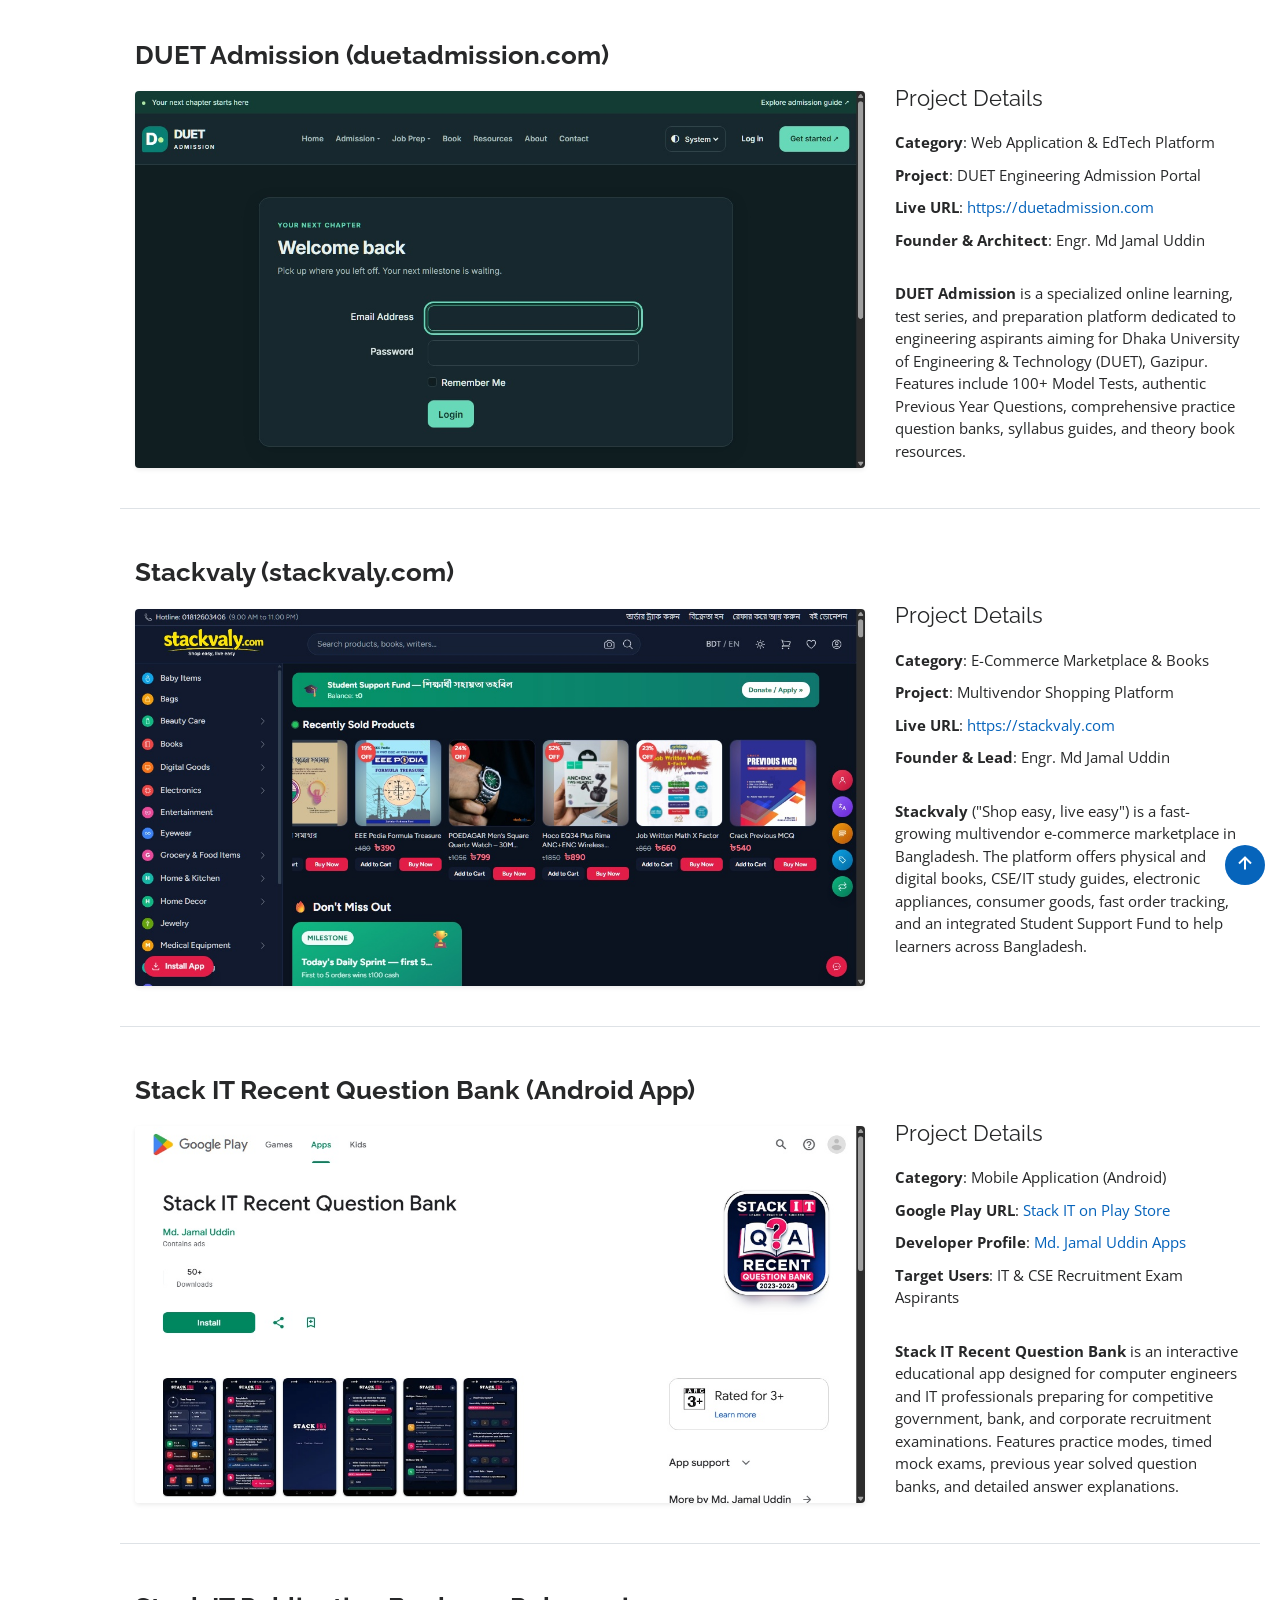
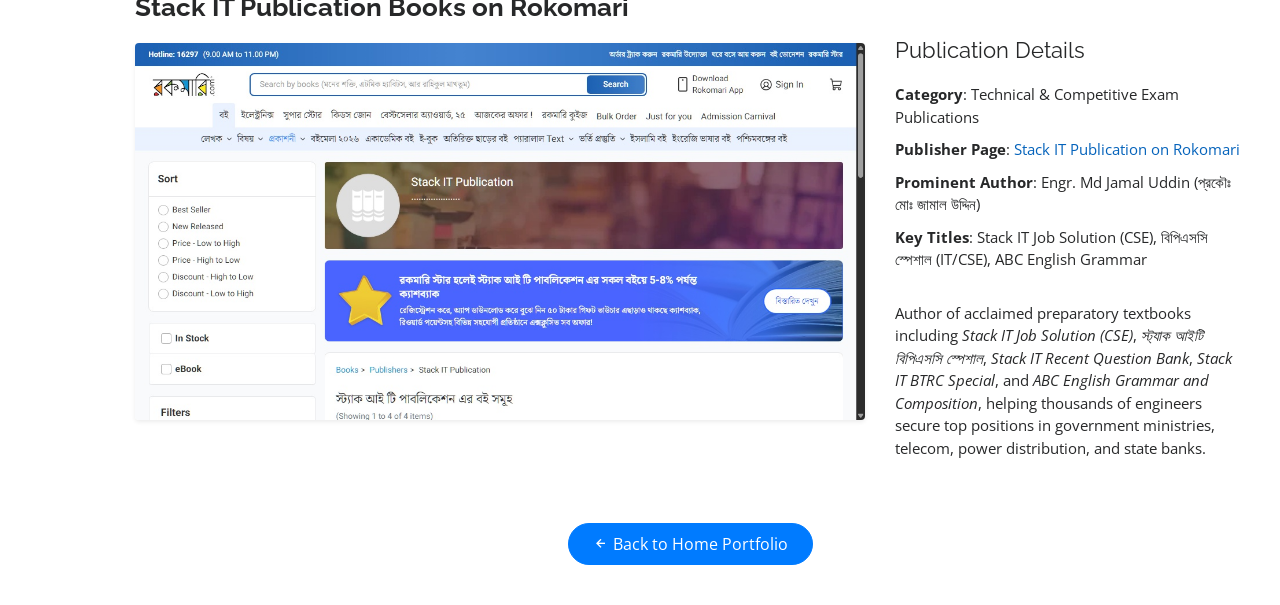
<file: portfolio-details.html>
<!DOCTYPE html>
<html lang="en">

<head>
  <meta charset="utf-8">
  <meta content="width=device-width, initial-scale=1.0" name="viewport">

  <title>Projects &amp; Portfolio | Engr. Md Jamal Uddin (প্রকৌশলী মোঃ জামাল উদ্দিন)</title>
  <meta content="Featured projects and publications by Engr. Md Jamal Uddin including duetadmission.com, stackvaly.com, Stack IT Recent Question Bank Android App, and Stack IT Publication on Rokomari." name="description">
  <meta content="Engr. Md Jamal Uddin, Md Jamal Uddin, Jamal Uddin, duetadmission.com, stackvaly.com, stack it question bank app, rokomari stack it publication, cse job solution, bpsc special, প্রকৌশলী মোঃ জামাল উদ্দিন" name="keywords">
  <meta name="author" content="Engr. Md Jamal Uddin">
  <link rel="canonical" href="https://engrjamal.github.io/portfolio-details.html">

  <!-- Favicons -->
  <link href="assets/img/favicon.png" rel="icon">
  <link href="assets/img/apple-touch-icon.png" rel="apple-touch-icon">

  <!-- Google Fonts -->
  <link href="https://fonts.googleapis.com/css?family=Open+Sans:300,300i,400,400i,600,600i,700,700i|Raleway:300,300i,400,400i,500,500i,600,600i,700,700i|Poppins:300,300i,400,400i,500,500i,600,600i,700,700i" rel="stylesheet">

  <!-- Vendor CSS Files -->
  <link href="assets/vendor/bootstrap/css/bootstrap.min.css" rel="stylesheet">
  <link href="assets/vendor/icofont/icofont.min.css" rel="stylesheet">
  <link href="assets/vendor/boxicons/css/boxicons.min.css" rel="stylesheet">
  <link href="assets/vendor/venobox/venobox.css" rel="stylesheet">
  <link href="assets/vendor/owl.carousel/assets/owl.carousel.min.css" rel="stylesheet">
  <link href="assets/vendor/aos/aos.css" rel="stylesheet">

  <!-- Template Main CSS File -->
  <link href="assets/css/style.css" rel="stylesheet">
</head>

<body>

  <main id="main">

    <!-- ======= Portfolio Details ======= -->
    <section id="portfolio-details" class="portfolio-details">
      <div class="container" data-aos="fade-up">

        <!-- Project 1: DUET Admission -->
        <div class="row mb-5 pb-4 border-bottom">
          <div class="col-lg-8">
            <h2 class="portfolio-title">DUET Admission (duetadmission.com)</h2>
            <div class="shadow-sm rounded overflow-hidden mb-3">
              <a href="https://duetadmission.com" target="_blank" rel="noopener noreferrer">
                <img src="assets/img/portfolio/duetadmission.jpg" class="img-fluid w-100" alt="DUET Admission Platform">
              </a>
            </div>
          </div>

          <div class="col-lg-4 portfolio-info">
            <h3>Project Details</h3>
            <ul>
              <li><strong>Category</strong>: Web Application &amp; EdTech Platform</li>
              <li><strong>Project</strong>: DUET Engineering Admission Portal</li>
              <li><strong>Live URL</strong>: <a href="https://duetadmission.com" target="_blank" rel="noopener noreferrer">https://duetadmission.com</a></li>
              <li><strong>Founder &amp; Architect</strong>: Engr. Md Jamal Uddin</li>
            </ul>

            <p>
              <strong>DUET Admission</strong> is a specialized online learning, test series, and preparation platform dedicated to engineering aspirants aiming for Dhaka University of Engineering &amp; Technology (DUET), Gazipur. Features include 100+ Model Tests, authentic Previous Year Questions, comprehensive practice question banks, syllabus guides, and theory book resources.
            </p>
          </div>
        </div>

        <!-- Project 2: Stackvaly -->
        <div class="row mb-5 pb-4 border-bottom">
          <div class="col-lg-8">
            <h2 class="portfolio-title">Stackvaly (stackvaly.com)</h2>
            <div class="shadow-sm rounded overflow-hidden mb-3">
              <a href="https://stackvaly.com" target="_blank" rel="noopener noreferrer">
                <img src="assets/img/portfolio/stackvaly.jpg" class="img-fluid w-100" alt="Stackvaly - Shop easy, live easy">
              </a>
            </div>
          </div>

          <div class="col-lg-4 portfolio-info">
            <h3>Project Details</h3>
            <ul>
              <li><strong>Category</strong>: E-Commerce Marketplace &amp; Books</li>
              <li><strong>Project</strong>: Multivendor Shopping Platform</li>
              <li><strong>Live URL</strong>: <a href="https://stackvaly.com" target="_blank" rel="noopener noreferrer">https://stackvaly.com</a></li>
              <li><strong>Founder &amp; Lead</strong>: Engr. Md Jamal Uddin</li>
            </ul>

            <p>
              <strong>Stackvaly</strong> ("Shop easy, live easy") is a fast-growing multivendor e-commerce marketplace in Bangladesh. The platform offers physical and digital books, CSE/IT study guides, electronic appliances, consumer goods, fast order tracking, and an integrated Student Support Fund to help learners across Bangladesh.
            </p>
          </div>
        </div>

        <!-- Project 3: Stack IT App -->
        <div class="row mb-5 pb-4 border-bottom">
          <div class="col-lg-8">
            <h2 class="portfolio-title">Stack IT Recent Question Bank (Android App)</h2>
            <div class="shadow-sm rounded overflow-hidden mb-3">
              <a href="https://play.google.com/store/apps/details?id=com.stackvaly.stackit&amp;hl=en" target="_blank" rel="noopener noreferrer">
                <img src="assets/img/portfolio/stackit-app.jpg" class="img-fluid w-100" alt="Stack IT Recent Question Bank Google Play App">
              </a>
            </div>
          </div>

          <div class="col-lg-4 portfolio-info">
            <h3>Project Details</h3>
            <ul>
              <li><strong>Category</strong>: Mobile Application (Android)</li>
              <li><strong>Google Play URL</strong>: <a href="https://play.google.com/store/apps/details?id=com.stackvaly.stackit&amp;hl=en" target="_blank" rel="noopener noreferrer">Stack IT on Play Store</a></li>
              <li><strong>Developer Profile</strong>: <a href="https://play.google.com/store/apps/dev?id=6640882542329155470&amp;hl=en" target="_blank" rel="noopener noreferrer">Md. Jamal Uddin Apps</a></li>
              <li><strong>Target Users</strong>: IT &amp; CSE Recruitment Exam Aspirants</li>
            </ul>

            <p>
              <strong>Stack IT Recent Question Bank</strong> is an interactive educational app designed for computer engineers and IT professionals preparing for competitive government, bank, and corporate recruitment examinations. Features practice modes, timed mock exams, previous year solved question banks, and detailed answer explanations.
            </p>
          </div>
        </div>

        <!-- Project 4: Stack IT Publication Books on Rokomari -->
        <div class="row">
          <div class="col-lg-8">
            <h2 class="portfolio-title">Stack IT Publication Books on Rokomari</h2>
            <div class="shadow-sm rounded overflow-hidden mb-3">
              <a href="https://www.rokomari.com/book/publisher/11762/stack-it-publication" target="_blank" rel="noopener noreferrer">
                <img src="assets/img/portfolio/rokomari-stack-it.jpg" class="img-fluid w-100" alt="Stack IT Publication Books on Rokomari">
              </a>
            </div>
          </div>

          <div class="col-lg-4 portfolio-info">
            <h3>Publication Details</h3>
            <ul>
              <li><strong>Category</strong>: Technical &amp; Competitive Exam Publications</li>
              <li><strong>Publisher Page</strong>: <a href="https://www.rokomari.com/book/publisher/11762/stack-it-publication" target="_blank" rel="noopener noreferrer">Stack IT Publication on Rokomari</a></li>
              <li><strong>Prominent Author</strong>: Engr. Md Jamal Uddin (প্রকৌঃ মোঃ জামাল উদ্দিন)</li>
              <li><strong>Key Titles</strong>: Stack IT Job Solution (CSE), বিপিএসসি স্পেশাল (IT/CSE), ABC English Grammar</li>
            </ul>

            <p>
              Author of acclaimed preparatory textbooks including <em>Stack IT Job Solution (CSE)</em>, <em>স্ট্যাক আইটি বিপিএসসি স্পেশাল</em>, <em>Stack IT Recent Question Bank</em>, <em>Stack IT BTRC Special</em>, and <em>ABC English Grammar and Composition</em>, helping thousands of engineers secure top positions in government ministries, telecom, power distribution, and state banks.
            </p>
          </div>
        </div>

        <div class="text-center mt-5">
          <a href="index.html" class="btn btn-primary px-4 py-2" style="border-radius: 25px;"><i class="bx bx-left-arrow-alt"></i> Back to Home Portfolio</a>
        </div>

      </div>
    </section><!-- End Portfolio Details -->

  </main><!-- End #main -->

  <a href="#" class="back-to-top"><i class="bx bx-up-arrow-alt"></i></a>
  <div id="preloader"></div>

  <!-- Vendor JS Files -->
  <script src="assets/vendor/jquery/jquery.min.js"></script>
  <script src="assets/vendor/bootstrap/js/bootstrap.bundle.min.js"></script>
  <script src="assets/vendor/jquery.easing/jquery.easing.min.js"></script>
  <script src="assets/vendor/php-email-form/validate.js"></script>
  <script src="assets/vendor/waypoints/jquery.waypoints.min.js"></script>
  <script src="assets/vendor/counterup/counterup.min.js"></script>
  <script src="assets/vendor/isotope-layout/isotope.pkgd.min.js"></script>
  <script src="assets/vendor/venobox/venobox.min.js"></script>
  <script src="assets/vendor/owl.carousel/owl.carousel.min.js"></script>
  <script src="assets/vendor/typed.js/typed.min.js"></script>
  <script src="assets/vendor/aos/aos.js"></script>

  <!-- Template Main JS File -->
  <script src="assets/js/main.js"></script>

</body>

</html>
</file>
<file: assets/vendor/venobox/venobox.css>
/* ------ venobox.css --------*/
.vbox-overlay *, .vbox-overlay *:before, .vbox-overlay *:after{
    -webkit-backface-visibility: hidden;
    -webkit-box-sizing:border-box;
    -moz-box-sizing:border-box;
    box-sizing:border-box;
}
.vbox-overlay * { 
    -webkit-backface-visibility: visible;
    backface-visibility: visible;
}
.vbox-overlay{
    display: -webkit-flex;
    display: flex;
    -webkit-flex-direction: column;
    flex-direction: column;
    -webkit-justify-content: center;
    justify-content: center;
    -webkit-align-items: center;
    align-items: center;
    position: fixed;
    left: 0;
    top: 0;
    bottom: 0;
    right: 0;
    z-index: 999999;
}

/* ----- navigation ----- */
.vbox-title{
    width: 100%;
    height: 40px;
    float: left;
    text-align: center;
    line-height: 28px;
    font-size: 12px;
    padding: 6px 50px;
    overflow: hidden;
    position: fixed;
    display: none;
    left: 0;
    z-index: 89;
}
.vbox-close{
    cursor: pointer;
    position: fixed;
    top: -1px;
    right: 0;
    width: 50px;
    height: 40px;
    padding: 6px;
    display: block;
    background-position:10px center;
    overflow: hidden;
    font-size: 24px;
    line-height: 1;
    text-align: center;
    z-index: 99;
}
.vbox-left{
    cursor: pointer;
    position: fixed;
    left: 0;
    height: 40px;
    overflow: hidden;
    line-height: 28px;
    font-size: 12px;
    z-index: 99;
    display: flex;
    align-items:center;
}
.vbox-num{
    display: inline-block;
    margin: 6px 0 6px 15px;
}
/* ----- Social share ----- */
.vbox-share{
    line-height: 28px;
    font-size: 12px;
    overflow: hidden;
    position: fixed;
    left: 0;
    z-index: 98;
    display: flex;
    align-items:center;
    justify-content: center;
    width: 100%;
    text-align: center;
}
.vbox-share svg{
    max-height: 28px;
    width: 28px;
    z-index: 10;
    margin-left: 12px;
    margin-top: 6px;
    margin-bottom: 6px;
    vertical-align: middle;
}


/* ----- navigation ARROWS ----- */
.vbox-next, .vbox-prev{
    position: fixed;
    top: 50%;
    margin-top: -15px;
    overflow: hidden;
    cursor: pointer;
    display: block;
    width: 45px;
    height: 45px;
    z-index: 99;
}
.vbox-next span, .vbox-prev span{
    position: relative;
    width: 20px;
    height: 20px;
    border: 2px solid transparent;
    border-top-color: #B6B6B6;
    border-right-color: #B6B6B6;
    text-indent: -100px;
    position: absolute;
    top: 8px;
    display: block;
}
.vbox-prev{
    left: 15px;
}
.vbox-next{
    right: 15px;
}
.vbox-prev span{
    left: 10px;
    -ms-transform: rotate(-135deg);
    -webkit-transform: rotate(-135deg);
    transform: rotate(-135deg);
}
.vbox-next span{
    -ms-transform: rotate(45deg);
    -webkit-transform: rotate(45deg);
    transform: rotate(45deg);
    right: 10px;
}
/* ------- inline window ------ */
.vbox-inline{
    width: 420px;
    height: 315px;
    height: 70vh;
    padding: 10px;
    background: #fff;
    margin: 0 auto;
    overflow: auto;
    text-align: left;
}
/* ------- Video & iFrames window ------ */
.venoframe{
    max-width: 100%;
    width: 100%;
    border: none;
    width: 100%;
    height: 260px;
    height: 70vh;
}
.venoframe.vbvid{
    height: 260px;
}
@media (min-width: 768px) {
    .venoframe, .vbox-inline{
        width: 90%;
        height: 360px;
        height: 70vh;
    }
    .venoframe.vbvid{
        width: 640px;
        height: 360px;
    }
}
@media (min-width: 992px) {
    .venoframe, .vbox-inline{
        max-width: 1200px;
        width: 80%;
        height: 540px;
        height: 70vh;
    }
    .venoframe.vbvid{
        width: 960px;
        height: 540px;
    }
}
/* 
Please do NOT edit this part! 
or at least read this note: http://i.imgur.com/7C0ws9e.gif
*/
.vbox-open{
    overflow: hidden;
}
.vbox-container{
    position: absolute;
    left: 0;
    right: 0;
    top: 0;
    bottom: 0;
    overflow-x: hidden;
    overflow-y: scroll;
    overflow-scrolling: touch;
    -webkit-overflow-scrolling: touch;
    z-index: 20;
    max-height: 100%;

}

.vbox-content{
    text-align: center;
    float: left;
    width: 100%;
    position: relative;
    overflow: hidden;
    padding: 20px 4%;
}
.vbox-container img{
    max-width: 100%;
    height: auto;
}
.vbox-figlio{
    box-shadow: 0 0 12px rgba(0,0,0,0.19), 0 6px 6px rgba(0,0,0,0.23);
    max-width: 100%;
    text-align: initial;
}
img.vbox-figlio{
    -webkit-user-select: none;
-khtml-user-select: none;
-moz-user-select: none;
-o-user-select: none;
user-select: none;
}
.vbox-content.swipe-left{
    margin-left: -200px !important;
}
.vbox-content.swipe-right{
    margin-left: 200px !important;
}
.vbox-animated{
    webkit-transition: margin 300ms ease-out;
    transition: margin 300ms ease-out;
}

/* ---------- preloader ----------
 * SPINKIT 
 * http://tobiasahlin.com/spinkit/
-------------------------------- */
.sk-double-bounce,.sk-rotating-plane{width:40px;height:40px;margin:40px auto}.sk-rotating-plane{background-color:#333;-webkit-animation:sk-rotatePlane 1.2s infinite ease-in-out;animation:sk-rotatePlane 1.2s infinite ease-in-out}@-webkit-keyframes sk-rotatePlane{0%{-webkit-transform:perspective(120px) rotateX(0) rotateY(0);transform:perspective(120px) rotateX(0) rotateY(0)}50%{-webkit-transform:perspective(120px) rotateX(-180.1deg) rotateY(0);transform:perspective(120px) rotateX(-180.1deg) rotateY(0)}100%{-webkit-transform:perspective(120px) rotateX(-180deg) rotateY(-179.9deg);transform:perspective(120px) rotateX(-180deg) rotateY(-179.9deg)}}@keyframes sk-rotatePlane{0%{-webkit-transform:perspective(120px) rotateX(0) rotateY(0);transform:perspective(120px) rotateX(0) rotateY(0)}50%{-webkit-transform:perspective(120px) rotateX(-180.1deg) rotateY(0);transform:perspective(120px) rotateX(-180.1deg) rotateY(0)}100%{-webkit-transform:perspective(120px) rotateX(-180deg) rotateY(-179.9deg);transform:perspective(120px) rotateX(-180deg) rotateY(-179.9deg)}}.sk-double-bounce{position:relative}.sk-double-bounce .sk-child{width:100%;height:100%;border-radius:50%;background-color:#333;opacity:.6;position:absolute;top:0;left:0;-webkit-animation:sk-doubleBounce 2s infinite ease-in-out;animation:sk-doubleBounce 2s infinite ease-in-out}.sk-chasing-dots .sk-child,.sk-spinner-pulse,.sk-three-bounce .sk-child{background-color:#333;border-radius:100%}.sk-double-bounce .sk-double-bounce2{-webkit-animation-delay:-1s;animation-delay:-1s}@-webkit-keyframes sk-doubleBounce{0%,100%{-webkit-transform:scale(0);transform:scale(0)}50%{-webkit-transform:scale(1);transform:scale(1)}}@keyframes sk-doubleBounce{0%,100%{-webkit-transform:scale(0);transform:scale(0)}50%{-webkit-transform:scale(1);transform:scale(1)}}.sk-wave{margin:40px auto;width:50px;height:40px;text-align:center;font-size:10px}.sk-wave .sk-rect{background-color:#333;height:100%;width:6px;display:inline-block;-webkit-animation:sk-waveStretchDelay 1.2s infinite ease-in-out;animation:sk-waveStretchDelay 1.2s infinite ease-in-out}.sk-wave .sk-rect1{-webkit-animation-delay:-1.2s;animation-delay:-1.2s}.sk-wave .sk-rect2{-webkit-animation-delay:-1.1s;animation-delay:-1.1s}.sk-wave .sk-rect3{-webkit-animation-delay:-1s;animation-delay:-1s}.sk-wave .sk-rect4{-webkit-animation-delay:-.9s;animation-delay:-.9s}.sk-wave .sk-rect5{-webkit-animation-delay:-.8s;animation-delay:-.8s}@-webkit-keyframes sk-waveStretchDelay{0%,100%,40%{-webkit-transform:scaleY(.4);transform:scaleY(.4)}20%{-webkit-transform:scaleY(1);transform:scaleY(1)}}@keyframes sk-waveStretchDelay{0%,100%,40%{-webkit-transform:scaleY(.4);transform:scaleY(.4)}20%{-webkit-transform:scaleY(1);transform:scaleY(1)}}.sk-wandering-cubes{margin:40px auto;width:40px;height:40px;position:relative}.sk-wandering-cubes .sk-cube{background-color:#333;width:10px;height:10px;position:absolute;top:0;left:0;-webkit-animation:sk-wanderingCube 1.8s ease-in-out -1.8s infinite both;animation:sk-wanderingCube 1.8s ease-in-out -1.8s infinite both}.sk-chasing-dots,.sk-spinner-pulse{width:40px;height:40px;margin:40px auto}.sk-wandering-cubes .sk-cube2{-webkit-animation-delay:-.9s;animation-delay:-.9s}@-webkit-keyframes sk-wanderingCube{0%{-webkit-transform:rotate(0);transform:rotate(0)}25%{-webkit-transform:translateX(30px) rotate(-90deg) scale(.5);transform:translateX(30px) rotate(-90deg) scale(.5)}50%{-webkit-transform:translateX(30px) translateY(30px) rotate(-179deg);transform:translateX(30px) translateY(30px) rotate(-179deg)}50.1%{-webkit-transform:translateX(30px) translateY(30px) rotate(-180deg);transform:translateX(30px) translateY(30px) rotate(-180deg)}75%{-webkit-transform:translateX(0) translateY(30px) rotate(-270deg) scale(.5);transform:translateX(0) translateY(30px) rotate(-270deg) scale(.5)}100%{-webkit-transform:rotate(-360deg);transform:rotate(-360deg)}}@keyframes sk-wanderingCube{0%{-webkit-transform:rotate(0);transform:rotate(0)}25%{-webkit-transform:translateX(30px) rotate(-90deg) scale(.5);transform:translateX(30px) rotate(-90deg) scale(.5)}50%{-webkit-transform:translateX(30px) translateY(30px) rotate(-179deg);transform:translateX(30px) translateY(30px) rotate(-179deg)}50.1%{-webkit-transform:translateX(30px) translateY(30px) rotate(-180deg);transform:translateX(30px) translateY(30px) rotate(-180deg)}75%{-webkit-transform:translateX(0) translateY(30px) rotate(-270deg) scale(.5);transform:translateX(0) translateY(30px) rotate(-270deg) scale(.5)}100%{-webkit-transform:rotate(-360deg);transform:rotate(-360deg)}}.sk-spinner-pulse{-webkit-animation:sk-pulseScaleOut 1s infinite ease-in-out;animation:sk-pulseScaleOut 1s infinite ease-in-out}@-webkit-keyframes sk-pulseScaleOut{0%{-webkit-transform:scale(0);transform:scale(0)}100%{-webkit-transform:scale(1);transform:scale(1);opacity:0}}@keyframes sk-pulseScaleOut{0%{-webkit-transform:scale(0);transform:scale(0)}100%{-webkit-transform:scale(1);transform:scale(1);opacity:0}}.sk-chasing-dots{position:relative;text-align:center;-webkit-animation:sk-chasingDotsRotate 2s infinite linear;animation:sk-chasingDotsRotate 2s infinite linear}.sk-chasing-dots .sk-child{width:60%;height:60%;display:inline-block;position:absolute;top:0;-webkit-animation:sk-chasingDotsBounce 2s infinite ease-in-out;animation:sk-chasingDotsBounce 2s infinite ease-in-out}.sk-chasing-dots .sk-dot2{top:auto;bottom:0;-webkit-animation-delay:-1s;animation-delay:-1s}@-webkit-keyframes sk-chasingDotsRotate{100%{-webkit-transform:rotate(360deg);transform:rotate(360deg)}}@keyframes sk-chasingDotsRotate{100%{-webkit-transform:rotate(360deg);transform:rotate(360deg)}}@-webkit-keyframes sk-chasingDotsBounce{0%,100%{-webkit-transform:scale(0);transform:scale(0)}50%{-webkit-transform:scale(1);transform:scale(1)}}@keyframes sk-chasingDotsBounce{0%,100%{-webkit-transform:scale(0);transform:scale(0)}50%{-webkit-transform:scale(1);transform:scale(1)}}.sk-three-bounce{margin:40px auto;width:80px;text-align:center}.sk-three-bounce .sk-child{width:20px;height:20px;display:inline-block;-webkit-animation:sk-three-bounce 1.4s ease-in-out 0s infinite both;animation:sk-three-bounce 1.4s ease-in-out 0s infinite both}.sk-circle .sk-child:before,.sk-fading-circle .sk-circle:before{display:block;border-radius:100%;content:'';background-color:#333}.sk-three-bounce .sk-bounce1{-webkit-animation-delay:-.32s;animation-delay:-.32s}.sk-three-bounce .sk-bounce2{-webkit-animation-delay:-.16s;animation-delay:-.16s}@-webkit-keyframes sk-three-bounce{0%,100%,80%{-webkit-transform:scale(0);transform:scale(0)}40%{-webkit-transform:scale(1);transform:scale(1)}}@keyframes sk-three-bounce{0%,100%,80%{-webkit-transform:scale(0);transform:scale(0)}40%{-webkit-transform:scale(1);transform:scale(1)}}.sk-circle{margin:40px auto;width:40px;height:40px;position:relative}.sk-circle .sk-child{width:100%;height:100%;position:absolute;left:0;top:0}.sk-circle .sk-child:before{margin:0 auto;width:15%;height:15%;-webkit-animation:sk-circleBounceDelay 1.2s infinite ease-in-out both;animation:sk-circleBounceDelay 1.2s infinite ease-in-out both}.sk-circle .sk-circle2{-webkit-transform:rotate(30deg);-ms-transform:rotate(30deg);transform:rotate(30deg)}.sk-circle .sk-circle3{-webkit-transform:rotate(60deg);-ms-transform:rotate(60deg);transform:rotate(60deg)}.sk-circle .sk-circle4{-webkit-transform:rotate(90deg);-ms-transform:rotate(90deg);transform:rotate(90deg)}.sk-circle .sk-circle5{-webkit-transform:rotate(120deg);-ms-transform:rotate(120deg);transform:rotate(120deg)}.sk-circle .sk-circle6{-webkit-transform:rotate(150deg);-ms-transform:rotate(150deg);transform:rotate(150deg)}.sk-circle .sk-circle7{-webkit-transform:rotate(180deg);-ms-transform:rotate(180deg);transform:rotate(180deg)}.sk-circle .sk-circle8{-webkit-transform:rotate(210deg);-ms-transform:rotate(210deg);transform:rotate(210deg)}.sk-circle .sk-circle9{-webkit-transform:rotate(240deg);-ms-transform:rotate(240deg);transform:rotate(240deg)}.sk-circle .sk-circle10{-webkit-transform:rotate(270deg);-ms-transform:rotate(270deg);transform:rotate(270deg)}.sk-circle .sk-circle11{-webkit-transform:rotate(300deg);-ms-transform:rotate(300deg);transform:rotate(300deg)}.sk-circle .sk-circle12{-webkit-transform:rotate(330deg);-ms-transform:rotate(330deg);transform:rotate(330deg)}.sk-circle .sk-circle2:before{-webkit-animation-delay:-1.1s;animation-delay:-1.1s}.sk-circle .sk-circle3:before{-webkit-animation-delay:-1s;animation-delay:-1s}.sk-circle .sk-circle4:before{-webkit-animation-delay:-.9s;animation-delay:-.9s}.sk-circle .sk-circle5:before{-webkit-animation-delay:-.8s;animation-delay:-.8s}.sk-circle .sk-circle6:before{-webkit-animation-delay:-.7s;animation-delay:-.7s}.sk-circle .sk-circle7:before{-webkit-animation-delay:-.6s;animation-delay:-.6s}.sk-circle .sk-circle8:before{-webkit-animation-delay:-.5s;animation-delay:-.5s}.sk-circle .sk-circle9:before{-webkit-animation-delay:-.4s;animation-delay:-.4s}.sk-circle .sk-circle10:before{-webkit-animation-delay:-.3s;animation-delay:-.3s}.sk-circle .sk-circle11:before{-webkit-animation-delay:-.2s;animation-delay:-.2s}.sk-circle .sk-circle12:before{-webkit-animation-delay:-.1s;animation-delay:-.1s}@-webkit-keyframes sk-circleBounceDelay{0%,100%,80%{-webkit-transform:scale(0);transform:scale(0)}40%{-webkit-transform:scale(1);transform:scale(1)}}@keyframes sk-circleBounceDelay{0%,100%,80%{-webkit-transform:scale(0);transform:scale(0)}40%{-webkit-transform:scale(1);transform:scale(1)}}.sk-cube-grid{width:40px;height:40px;margin:40px auto}.sk-cube-grid .sk-cube{width:33.33%;height:33.33%;background-color:#333;float:left;-webkit-animation:sk-cubeGridScaleDelay 1.3s infinite ease-in-out;animation:sk-cubeGridScaleDelay 1.3s infinite ease-in-out}.sk-cube-grid .sk-cube1{-webkit-animation-delay:.2s;animation-delay:.2s}.sk-cube-grid .sk-cube2{-webkit-animation-delay:.3s;animation-delay:.3s}.sk-cube-grid .sk-cube3{-webkit-animation-delay:.4s;animation-delay:.4s}.sk-cube-grid .sk-cube4{-webkit-animation-delay:.1s;animation-delay:.1s}.sk-cube-grid .sk-cube5{-webkit-animation-delay:.2s;animation-delay:.2s}.sk-cube-grid .sk-cube6{-webkit-animation-delay:.3s;animation-delay:.3s}.sk-cube-grid .sk-cube7{-webkit-animation-delay:0ms;animation-delay:0ms}.sk-cube-grid .sk-cube8{-webkit-animation-delay:.1s;animation-delay:.1s}.sk-cube-grid .sk-cube9{-webkit-animation-delay:.2s;animation-delay:.2s}@-webkit-keyframes sk-cubeGridScaleDelay{0%,100%,70%{-webkit-transform:scale3D(1,1,1);transform:scale3D(1,1,1)}35%{-webkit-transform:scale3D(0,0,1);transform:scale3D(0,0,1)}}@keyframes sk-cubeGridScaleDelay{0%,100%,70%{-webkit-transform:scale3D(1,1,1);transform:scale3D(1,1,1)}35%{-webkit-transform:scale3D(0,0,1);transform:scale3D(0,0,1)}}.sk-fading-circle{margin:40px auto;width:40px;height:40px;position:relative}.sk-fading-circle .sk-circle{width:100%;height:100%;position:absolute;left:0;top:0}.sk-fading-circle .sk-circle:before{margin:0 auto;width:15%;height:15%;-webkit-animation:sk-circleFadeDelay 1.2s infinite ease-in-out both;animation:sk-circleFadeDelay 1.2s infinite ease-in-out both}.sk-fading-circle .sk-circle2{-webkit-transform:rotate(30deg);-ms-transform:rotate(30deg);transform:rotate(30deg)}.sk-fading-circle .sk-circle3{-webkit-transform:rotate(60deg);-ms-transform:rotate(60deg);transform:rotate(60deg)}.sk-fading-circle .sk-circle4{-webkit-transform:rotate(90deg);-ms-transform:rotate(90deg);transform:rotate(90deg)}.sk-fading-circle .sk-circle5{-webkit-transform:rotate(120deg);-ms-transform:rotate(120deg);transform:rotate(120deg)}.sk-fading-circle .sk-circle6{-webkit-transform:rotate(150deg);-ms-transform:rotate(150deg);transform:rotate(150deg)}.sk-fading-circle .sk-circle7{-webkit-transform:rotate(180deg);-ms-transform:rotate(180deg);transform:rotate(180deg)}.sk-fading-circle .sk-circle8{-webkit-transform:rotate(210deg);-ms-transform:rotate(210deg);transform:rotate(210deg)}.sk-fading-circle .sk-circle9{-webkit-transform:rotate(240deg);-ms-transform:rotate(240deg);transform:rotate(240deg)}.sk-fading-circle .sk-circle10{-webkit-transform:rotate(270deg);-ms-transform:rotate(270deg);transform:rotate(270deg)}.sk-fading-circle .sk-circle11{-webkit-transform:rotate(300deg);-ms-transform:rotate(300deg);transform:rotate(300deg)}.sk-fading-circle .sk-circle12{-webkit-transform:rotate(330deg);-ms-transform:rotate(330deg);transform:rotate(330deg)}.sk-fading-circle .sk-circle2:before{-webkit-animation-delay:-1.1s;animation-delay:-1.1s}.sk-fading-circle .sk-circle3:before{-webkit-animation-delay:-1s;animation-delay:-1s}.sk-fading-circle .sk-circle4:before{-webkit-animation-delay:-.9s;animation-delay:-.9s}.sk-fading-circle .sk-circle5:before{-webkit-animation-delay:-.8s;animation-delay:-.8s}.sk-fading-circle .sk-circle6:before{-webkit-animation-delay:-.7s;animation-delay:-.7s}.sk-fading-circle .sk-circle7:before{-webkit-animation-delay:-.6s;animation-delay:-.6s}.sk-fading-circle .sk-circle8:before{-webkit-animation-delay:-.5s;animation-delay:-.5s}.sk-fading-circle .sk-circle9:before{-webkit-animation-delay:-.4s;animation-delay:-.4s}.sk-fading-circle .sk-circle10:before{-webkit-animation-delay:-.3s;animation-delay:-.3s}.sk-fading-circle .sk-circle11:before{-webkit-animation-delay:-.2s;animation-delay:-.2s}.sk-fading-circle .sk-circle12:before{-webkit-animation-delay:-.1s;animation-delay:-.1s}@-webkit-keyframes sk-circleFadeDelay{0%,100%,39%{opacity:0}40%{opacity:1}}@keyframes sk-circleFadeDelay{0%,100%,39%{opacity:0}40%{opacity:1}}.sk-folding-cube{margin:40px auto;width:40px;height:40px;position:relative;-webkit-transform:rotateZ(45deg);transform:rotateZ(45deg)}.sk-folding-cube .sk-cube{float:left;width:50%;height:50%;position:relative;-webkit-transform:scale(1.1);-ms-transform:scale(1.1);transform:scale(1.1)}.sk-folding-cube .sk-cube:before{content:'';position:absolute;top:0;left:0;width:100%;height:100%;background-color:#333;-webkit-animation:sk-foldCubeAngle 2.4s infinite linear both;animation:sk-foldCubeAngle 2.4s infinite linear both;-webkit-transform-origin:100% 100%;-ms-transform-origin:100% 100%;transform-origin:100% 100%}.sk-folding-cube .sk-cube2{-webkit-transform:scale(1.1) rotateZ(90deg);transform:scale(1.1) rotateZ(90deg)}.sk-folding-cube .sk-cube3{-webkit-transform:scale(1.1) rotateZ(180deg);transform:scale(1.1) rotateZ(180deg)}.sk-folding-cube .sk-cube4{-webkit-transform:scale(1.1) rotateZ(270deg);transform:scale(1.1) rotateZ(270deg)}.sk-folding-cube .sk-cube2:before{-webkit-animation-delay:.3s;animation-delay:.3s}.sk-folding-cube .sk-cube3:before{-webkit-animation-delay:.6s;animation-delay:.6s}.sk-folding-cube .sk-cube4:before{-webkit-animation-delay:.9s;animation-delay:.9s}@-webkit-keyframes sk-foldCubeAngle{0%,10%{-webkit-transform:perspective(140px) rotateX(-180deg);transform:perspective(140px) rotateX(-180deg);opacity:0}25%,75%{-webkit-transform:perspective(140px) rotateX(0);transform:perspective(140px) rotateX(0);opacity:1}100%,90%{-webkit-transform:perspective(140px) rotateY(180deg);transform:perspective(140px) rotateY(180deg);opacity:0}}@keyframes sk-foldCubeAngle{0%,10%{-webkit-transform:perspective(140px) rotateX(-180deg);transform:perspective(140px) rotateX(-180deg);opacity:0}25%,75%{-webkit-transform:perspective(140px) rotateX(0);transform:perspective(140px) rotateX(0);opacity:1}100%,90%{-webkit-transform:perspective(140px) rotateY(180deg);transform:perspective(140px) rotateY(180deg);opacity:0}}
</file>
<file: assets/css/style.css>
/**
* Template Name: MyResume - v2.0.0
* Template URL: https://bootstrapmade.com/free-html-bootstrap-template-my-resume/
* Author: BootstrapMade.com
* License: https://bootstrapmade.com/license/
*/

/*--------------------------------------------------------------
# General
--------------------------------------------------------------*/
body {
  font-family: "Open Sans", sans-serif;
  color: #272829;
}

a {
  color: #0563bb;
}

a:hover {
  color: #067ded;
  text-decoration: none;
}

h1, h2, h3, h4, h5, h6 {
  font-family: "Raleway", sans-serif;
}

/*--------------------------------------------------------------
# Back to top button
--------------------------------------------------------------*/
.back-to-top {
  position: fixed;
  display: none;
  width: 40px;
  height: 40px;
  border-radius: 50px;
  right: 15px;
  bottom: 15px;
  background: #0563bb;
  color: #fff;
  transition: display 0.5s ease-in-out;
  z-index: 99999;
}

.back-to-top i {
  font-size: 24px;
  position: absolute;
  top: 7px;
  left: 8px;
}

.back-to-top:hover {
  color: #fff;
  background: #0678e3;
  transition: background 0.2s ease-in-out;
}

/*--------------------------------------------------------------
# Preloader
--------------------------------------------------------------*/
#preloader {
  position: fixed;
  top: 0;
  left: 0;
  right: 0;
  bottom: 0;
  z-index: 9999;
  overflow: hidden;
  background: #fff;
}

#preloader:before {
  content: "";
  position: fixed;
  top: calc(50% - 30px);
  left: calc(50% - 30px);
  border: 6px solid #0563bb;
  border-top-color: #fff;
  border-bottom-color: #fff;
  border-radius: 50%;
  width: 60px;
  height: 60px;
  -webkit-animation: animate-preloader 1s linear infinite;
  animation: animate-preloader 1s linear infinite;
}

@-webkit-keyframes animate-preloader {
  0% {
    transform: rotate(0deg);
  }
  100% {
    transform: rotate(360deg);
  }
}

@keyframes animate-preloader {
  0% {
    transform: rotate(0deg);
  }
  100% {
    transform: rotate(360deg);
  }
}

/*--------------------------------------------------------------
# Disable aos animation delay on mobile devices
--------------------------------------------------------------*/
@media screen and (max-width: 768px) {
  [data-aos-delay] {
    transition-delay: 0 !important;
  }
}

/*--------------------------------------------------------------
# Header
--------------------------------------------------------------*/
#header {
  position: fixed;
  top: 0;
  left: 0;
  bottom: 0;
  z-index: 9997;
  transition: all 0.5s;
  padding: 15px;
  overflow-y: auto;
}

@media (max-width: 992px) {
  #header {
    width: 300px;
    background: #fff;
    border-right: 1px solid #e6e9ec;
    left: -300px;
  }
}

@media (min-width: 992px) {
  #main {
    margin-left: 100px;
  }
}

/*--------------------------------------------------------------
# Navigation Menu
--------------------------------------------------------------*/
/* Desktop Navigation */
.nav-menu * {
  margin: 0;
  padding: 0;
  list-style: none;
}

.nav-menu > ul > li {
  position: relative;
  white-space: nowrap;
}

.nav-menu a {
  display: flex;
  align-items: center;
  color: #45505b;
  padding: 10px 18px;
  margin-bottom: 8px;
  transition: 0.3s;
  font-size: 15px;
  border-radius: 50px;
  background: #f2f3f5;
  height: 56px;
  width: 100%;
  overflow: hidden;
  transition: 0.3s;
}

.nav-menu a i {
  font-size: 20px;
}

.nav-menu a span {
  padding: 0 5px 0 7px;
  color: #45505b;
}

@media (min-width: 992px) {
  .nav-menu a {
    width: 56px;
  }
  .nav-menu a span {
    display: none;
    color: #fff;
  }
}

.nav-menu a:hover, .nav-menu .active > a, .nav-menu li:hover > a {
  color: #fff;
  background: #0563bb;
}

.nav-menu a:hover span, .nav-menu .active > a span, .nav-menu li:hover > a span {
  color: #fff;
}

.nav-menu a:hover, .nav-menu li:hover > a {
  width: 100%;
  color: #fff;
}

.nav-menu a:hover span, .nav-menu li:hover > a span {
  display: block;
}

/* Mobile Navigation */
.mobile-nav-toggle {
  position: fixed;
  right: 15px;
  top: 15px;
  z-index: 9998;
  border: 0;
  background: none;
  font-size: 24px;
  transition: all 0.4s;
  outline: none !important;
  line-height: 1;
  cursor: pointer;
  text-align: right;
}

.mobile-nav-toggle i {
  color: #45505b;
}

.mobile-nav-active {
  overflow: hidden;
}

.mobile-nav-active #header {
  left: 0;
}

.mobile-nav-active .mobile-nav-toggle i {
  color: #0563bb;
}

/*--------------------------------------------------------------
# Hero Section
--------------------------------------------------------------*/
#hero {
  width: 100%;
  height: 100vh;
  background: url("../img/hero-bg.jpg") top right no-repeat;
  background-size: cover;
  position: relative;
}

@media (min-width: 992px) {
  #hero {
    padding-left: 160px;
  }
}

#hero:before {
  content: "";
  background: rgba(255, 255, 255, 0.8);
  position: absolute;
  bottom: 0;
  top: 0;
  left: 0;
  right: 0;
}

#hero h1 {
  margin: 0;
  font-size: 64px;
  font-weight: 700;
  line-height: 56px;
  color: #45505b;
}

#hero p {
  color: #45505b;
  margin: 15px 0 0 0;
  font-size: 26px;
  font-family: "Poppins", sans-serif;
}

#hero p span {
  color: #0563bb;
  letter-spacing: 1px;
}

#hero .social-links {
  margin-top: 30px;
}

#hero .social-links a {
  font-size: 24px;
  display: inline-block;
  color: #45505b;
  line-height: 1;
  margin-right: 20px;
  transition: 0.3s;
}

#hero .social-links a:hover {
  color: #0563bb;
}

@media (max-width: 992px) {
  #hero {
    text-align: center;
  }
  #hero h1 {
    font-size: 32px;
    line-height: 36px;
  }
  #hero p {
    margin-top: 10px;
    font-size: 20px;
    line-height: 24px;
  }
}

/*--------------------------------------------------------------
# Sections General
--------------------------------------------------------------*/
section {
  padding: 60px 0;
  overflow: hidden;
}

.section-title {
  text-align: center;
  padding-bottom: 30px;
}

.section-title h2 {
  font-size: 32px;
  font-weight: bold;
  text-transform: uppercase;
  margin-bottom: 20px;
  padding-bottom: 20px;
  position: relative;
  color: #45505b;
}

.section-title h2::before {
  content: '';
  position: absolute;
  display: block;
  width: 120px;
  height: 1px;
  background: #ddd;
  bottom: 1px;
  left: calc(50% - 60px);
}

.section-title h2::after {
  content: '';
  position: absolute;
  display: block;
  width: 40px;
  height: 3px;
  background: #0563bb;
  bottom: 0;
  left: calc(50% - 20px);
}

.section-title p {
  margin-bottom: 0;
}

/*--------------------------------------------------------------
# About
--------------------------------------------------------------*/
.about .content h3 {
  font-weight: 700;
  font-size: 26px;
  color: #728394;
}

.about .content ul {
  list-style: none;
  padding: 0;
}

.about .content ul li {
  padding-bottom: 10px;
}

.about .content ul i {
  font-size: 20px;
  padding-right: 2px;
  color: #0563bb;
}

.about .content p:last-child {
  margin-bottom: 0;
}

/*--------------------------------------------------------------
# Facts
--------------------------------------------------------------*/
.facts .count-box {
  padding: 30px 30px 25px 30px;
  margin-top: 30px;
  width: 100%;
  position: relative;
  text-align: center;
  background: #fff;
}

.facts .count-box i {
  position: absolute;
  top: -25px;
  left: 50%;
  transform: translateX(-50%);
  font-size: 24px;
  background: #0563bb;
  padding: 12px;
  color: #fff;
  border-radius: 50px;
}

.facts .count-box span {
  font-size: 36px;
  display: block;
  font-weight: 600;
  color: #011426;
}

.facts .count-box p {
  padding: 0;
  margin: 0;
  font-family: "Raleway", sans-serif;
  font-size: 14px;
}

/*--------------------------------------------------------------
# Akills
--------------------------------------------------------------*/
.skills .progress {
  height: 50px;
  display: block;
  background: none;
}

.skills .progress .skill {
  padding: 10px 0;
  margin: 0 0 6px 0;
  text-transform: uppercase;
  display: block;
  font-weight: 600;
  font-family: "Poppins", sans-serif;
  color: #45505b;
}

.skills .progress .skill .val {
  float: right;
  font-style: normal;
}

.skills .progress-bar-wrap {
  background: #f2f3f5;
}

.skills .progress-bar {
  width: 1px;
  height: 10px;
  transition: .9s;
  background-color: #0563bb;
}

/*--------------------------------------------------------------
# Resume
--------------------------------------------------------------*/
.resume .resume-title {
  font-size: 26px;
  font-weight: 700;
  margin-top: 20px;
  margin-bottom: 20px;
  color: #45505b;
}

.resume .resume-item {
  padding: 0 0 20px 20px;
  margin-top: -2px;
  border-left: 2px solid #0563bb;
  position: relative;
}

.resume .resume-item h4 {
  line-height: 18px;
  font-size: 18px;
  font-weight: 600;
  text-transform: uppercase;
  font-family: "Poppins", sans-serif;
  color: #0563bb;
  margin-bottom: 10px;
}

.resume .resume-item h5 {
  font-size: 16px;
  background: #f7f8f9;
  padding: 5px 15px;
  display: inline-block;
  font-weight: 600;
  margin-bottom: 10px;
}

.resume .resume-item ul {
  padding-left: 20px;
}

.resume .resume-item ul li {
  padding-bottom: 10px;
}

.resume .resume-item:last-child {
  padding-bottom: 0;
}

.resume .resume-item::before {
  content: "";
  position: absolute;
  width: 16px;
  height: 16px;
  border-radius: 50px;
  left: -9px;
  top: 0;
  background: #fff;
  border: 2px solid #0563bb;
}

/*--------------------------------------------------------------
# Portfolio
--------------------------------------------------------------*/
.portfolio .portfolio-item {
  margin-bottom: 30px;
}

.portfolio #portfolio-flters {
  padding: 0;
  margin: 0 auto 25px auto;
  list-style: none;
  text-align: center;
  background: #fff;
  border-radius: 50px;
  padding: 2px 15px;
}

.portfolio #portfolio-flters li {
  cursor: pointer;
  display: inline-block;
  padding: 10px 15px;
  font-size: 14px;
  font-weight: 600;
  line-height: 1;
  text-transform: uppercase;
  color: #272829;
  margin-bottom: 5px;
  transition: all 0.3s ease-in-out;
}

.portfolio #portfolio-flters li:hover, .portfolio #portfolio-flters li.filter-active {
  color: #0563bb;
}

.portfolio #portfolio-flters li:last-child {
  margin-right: 0;
}

.portfolio .portfolio-wrap {
  transition: 0.3s;
  position: relative;
  overflow: hidden;
  z-index: 1;
  background: rgba(69, 80, 91, 0.8);
}

.portfolio .portfolio-wrap::before {
  content: "";
  background: rgba(255, 255, 255, 0.7);
  position: absolute;
  left: 30px;
  right: 30px;
  top: 30px;
  bottom: 30px;
  transition: all ease-in-out 0.3s;
  z-index: 2;
  opacity: 0;
}

.portfolio .portfolio-wrap .portfolio-info {
  opacity: 0;
  position: absolute;
  top: 0;
  left: 0;
  right: 0;
  bottom: 0;
  text-align: center;
  z-index: 3;
  transition: all ease-in-out 0.3s;
  display: flex;
  flex-direction: column;
  justify-content: center;
  align-items: center;
}

.portfolio .portfolio-wrap .portfolio-info::before {
  display: block;
  content: "";
  width: 48px;
  height: 48px;
  position: absolute;
  top: 35px;
  left: 35px;
  border-top: 3px solid #d7dce1;
  border-left: 3px solid #d7dce1;
  transition: all 0.5s ease 0s;
  z-index: 9994;
}

.portfolio .portfolio-wrap .portfolio-info::after {
  display: block;
  content: "";
  width: 48px;
  height: 48px;
  position: absolute;
  bottom: 35px;
  right: 35px;
  border-bottom: 3px solid #d7dce1;
  border-right: 3px solid #d7dce1;
  transition: all 0.5s ease 0s;
  z-index: 9994;
}

.portfolio .portfolio-wrap .portfolio-info h4 {
  font-size: 20px;
  color: #45505b;
  font-weight: 600;
}

.portfolio .portfolio-wrap .portfolio-info p {
  color: #45505b;
  font-size: 14px;
  text-transform: uppercase;
  padding: 0;
  margin: 0;
}

.portfolio .portfolio-wrap .portfolio-links {
  text-align: center;
  z-index: 4;
}

.portfolio .portfolio-wrap .portfolio-links a {
  color: #45505b;
  margin: 0 2px;
  font-size: 28px;
  display: inline-block;
  transition: 0.3s;
}

.portfolio .portfolio-wrap .portfolio-links a:hover {
  color: #148af9;
}

.portfolio .portfolio-wrap:hover::before {
  top: 0;
  left: 0;
  right: 0;
  bottom: 0;
  opacity: 1;
}

.portfolio .portfolio-wrap:hover .portfolio-info {
  opacity: 1;
}

.portfolio .portfolio-wrap:hover .portfolio-info::before {
  top: 15px;
  left: 15px;
}

.portfolio .portfolio-wrap:hover .portfolio-info::after {
  bottom: 15px;
  right: 15px;
}

/*--------------------------------------------------------------
# Services
--------------------------------------------------------------*/
.services .icon-box {
  text-align: center;
  padding: 70px 20px 80px 20px;
  transition: all ease-in-out 0.3s;
  background: #fff;
  box-shadow: 0px 5px 90px 0px rgba(110, 123, 131, 0.05);
}

.services .icon-box .icon {
  margin: 0 auto;
  width: 100px;
  height: 100px;
  display: flex;
  align-items: center;
  justify-content: center;
  transition: ease-in-out 0.3s;
  position: relative;
}

.services .icon-box .icon i {
  font-size: 36px;
  transition: 0.5s;
  position: relative;
}

.services .icon-box .icon svg {
  position: absolute;
  top: 0;
  left: 0;
}

.services .icon-box .icon svg path {
  transition: 0.5s;
  fill: #f5f5f5;
}

.services .icon-box h4 {
  font-weight: 600;
  margin: 10px 0 15px 0;
  font-size: 22px;
}

.services .icon-box h4 a {
  color: #45505b;
  transition: ease-in-out 0.3s;
}

.services .icon-box p {
  line-height: 24px;
  font-size: 14px;
  margin-bottom: 0;
}

.services .icon-box:hover {
  border-color: #fff;
  box-shadow: 0px 0 35px 0 rgba(0, 0, 0, 0.08);
}

.services .iconbox-blue i {
  color: #47aeff;
}

.services .iconbox-blue:hover .icon i {
  color: #fff;
}

.services .iconbox-blue:hover .icon path {
  fill: #47aeff;
}

.services .iconbox-orange i {
  color: #ffa76e;
}

.services .iconbox-orange:hover .icon i {
  color: #fff;
}

.services .iconbox-orange:hover .icon path {
  fill: #ffa76e;
}

.services .iconbox-pink i {
  color: #e80368;
}

.services .iconbox-pink:hover .icon i {
  color: #fff;
}

.services .iconbox-pink:hover .icon path {
  fill: #e80368;
}

.services .iconbox-yellow i {
  color: #ffbb2c;
}

.services .iconbox-yellow:hover .icon i {
  color: #fff;
}

.services .iconbox-yellow:hover .icon path {
  fill: #ffbb2c;
}

.services .iconbox-red i {
  color: #ff5828;
}

.services .iconbox-red:hover .icon i {
  color: #fff;
}

.services .iconbox-red:hover .icon path {
  fill: #ff5828;
}

.services .iconbox-teal i {
  color: #11dbcf;
}

.services .iconbox-teal:hover .icon i {
  color: #fff;
}

.services .iconbox-teal:hover .icon path {
  fill: #11dbcf;
}

/*--------------------------------------------------------------
# Testimonials
--------------------------------------------------------------*/
.testimonials .section-header {
  margin-bottom: 40px;
}

.testimonials .testimonial-item {
  text-align: center;
}

.testimonials .testimonial-item .testimonial-img {
  width: 120px;
  border-radius: 50%;
  border: 4px solid #fff;
  margin: 0 auto;
}

.testimonials .testimonial-item h3 {
  font-size: 20px;
  font-weight: bold;
  margin: 10px 0 5px 0;
  color: #111;
}

.testimonials .testimonial-item h4 {
  font-size: 14px;
  color: #999;
  margin: 0 0 15px 0;
}

.testimonials .testimonial-item .quote-icon-left, .testimonials .testimonial-item .quote-icon-right {
  color: #90c8fc;
  font-size: 26px;
}

.testimonials .testimonial-item .quote-icon-left {
  display: inline-block;
  left: -5px;
  position: relative;
}

.testimonials .testimonial-item .quote-icon-right {
  display: inline-block;
  right: -5px;
  position: relative;
  top: 10px;
}

.testimonials .testimonial-item p {
  font-style: italic;
  margin: 0 auto 15px auto;
}

.testimonials .owl-nav, .testimonials .owl-dots {
  margin-top: 5px;
  text-align: center;
}

.testimonials .owl-dot {
  display: inline-block;
  margin: 0 5px;
  width: 12px;
  height: 12px;
  border-radius: 50%;
  background-color: #ddd !important;
}

.testimonials .owl-dot.active {
  background-color: #0563bb !important;
}

@media (min-width: 992px) {
  .testimonials .testimonial-item p {
    width: 80%;
  }
}

/*--------------------------------------------------------------
# Contact
--------------------------------------------------------------*/
.contact .info {
  width: 100%;
  background: #fff;
}

.contact .info i {
  font-size: 20px;
  color: #0563bb;
  float: left;
  width: 44px;
  height: 44px;
  background: #eef7ff;
  display: flex;
  justify-content: center;
  align-items: center;
  border-radius: 50px;
  transition: all 0.3s ease-in-out;
}

.contact .info h4 {
  padding: 0 0 0 60px;
  font-size: 22px;
  font-weight: 600;
  margin-bottom: 5px;
  color: #45505b;
}

.contact .info p {
  padding: 0 0 0 60px;
  margin-bottom: 0;
  font-size: 14px;
  color: #728394;
}

.contact .info .email, .contact .info .phone {
  margin-top: 40px;
}

.contact .info .email:hover i, .contact .info .address:hover i, .contact .info .phone:hover i {
  background: #0563bb;
  color: #fff;
}

.contact .php-email-form {
  width: 100%;
  background: #fff;
}

.contact .php-email-form .form-group {
  padding-bottom: 8px;
}

.contact .php-email-form .validate {
  display: none;
  color: red;
  margin: 0 0 15px 0;
  font-weight: 400;
  font-size: 13px;
}

.contact .php-email-form .error-message {
  display: none;
  color: #fff;
  background: #ed3c0d;
  text-align: center;
  padding: 15px;
  font-weight: 600;
}

.contact .php-email-form .sent-message {
  display: none;
  color: #fff;
  background: #18d26e;
  text-align: center;
  padding: 15px;
  font-weight: 600;
}

.contact .php-email-form .loading {
  display: none;
  background: #fff;
  text-align: center;
  padding: 15px;
}

.contact .php-email-form .loading:before {
  content: "";
  display: inline-block;
  border-radius: 50%;
  width: 24px;
  height: 24px;
  margin: 0 10px -6px 0;
  border: 3px solid #18d26e;
  border-top-color: #eee;
  -webkit-animation: animate-loading 1s linear infinite;
  animation: animate-loading 1s linear infinite;
}

.contact .php-email-form input, .contact .php-email-form textarea {
  border-radius: 4px;
  box-shadow: none;
  font-size: 14px;
}

.contact .php-email-form input {
  height: 44px;
}

.contact .php-email-form textarea {
  padding: 10px 12px;
}

.contact .php-email-form button[type="submit"] {
  background: #0563bb;
  border: 0;
  padding: 10px 35px;
  color: #fff;
  transition: 0.4s;
  border-radius: 50px;
}

.contact .php-email-form button[type="submit"]:hover {
  background: #0678e3;
}

@-webkit-keyframes animate-loading {
  0% {
    transform: rotate(0deg);
  }
  100% {
    transform: rotate(360deg);
  }
}

@keyframes animate-loading {
  0% {
    transform: rotate(0deg);
  }
  100% {
    transform: rotate(360deg);
  }
}

/*--------------------------------------------------------------
# Portfolio Details
--------------------------------------------------------------*/
.portfolio-details {
  padding: 40px 0;
}

.portfolio-details .portfolio-title {
  font-size: 26px;
  font-weight: 700;
  margin-bottom: 20px;
}

.portfolio-details .portfolio-details-carousel .owl-nav, .portfolio-details .portfolio-details-carousel .owl-dots {
  margin-top: 5px;
  text-align: center;
}

.portfolio-details .portfolio-details-carousel .owl-dot {
  display: inline-block;
  margin: 0 5px;
  width: 12px;
  height: 12px;
  border-radius: 50%;
  background-color: #ddd !important;
}

.portfolio-details .portfolio-details-carousel .owl-dot.active {
  background-color: #0563bb !important;
}

.portfolio-details .portfolio-info {
  padding-top: 45px;
}

.portfolio-details .portfolio-info h3 {
  font-size: 22px;
  font-weight: 400;
  margin-bottom: 20px;
}

.portfolio-details .portfolio-info ul {
  list-style: none;
  padding: 0;
  font-size: 15px;
}

.portfolio-details .portfolio-info ul li + li {
  margin-top: 10px;
}

.portfolio-details .portfolio-info p {
  font-size: 15px;
  padding: 15px 0 0 0;
}

@media (max-width: 992px) {
  .portfolio-details .portfolio-info {
    padding-top: 20px;
  }
}

/*--------------------------------------------------------------
# Footer
--------------------------------------------------------------*/
#footer {
  background: #f7f8f9;
  color: #45505b;
  font-size: 14px;
  text-align: center;
  padding: 30px 0;
}

#footer h3 {
  font-size: 36px;
  font-weight: 700;
  position: relative;
  font-family: "Poppins", sans-serif;
  padding: 0;
  margin: 0 0 15px 0;
}

#footer p {
  font-size: 15;
  font-style: italic;
  padding: 0;
  margin: 0 0 40px 0;
}

#footer .social-links {
  margin: 0 0 40px 0;
}

#footer .social-links a {
  font-size: 18px;
  display: inline-block;
  background: #0563bb;
  color: #fff;
  line-height: 1;
  padding: 8px 0;
  margin-right: 4px;
  border-radius: 50%;
  text-align: center;
  width: 36px;
  height: 36px;
  transition: 0.3s;
}

#footer .social-links a:hover {
  background: #0678e3;
  color: #fff;
  text-decoration: none;
}

#footer .copyright {
  margin: 0 0 5px 0;
}

#footer .credits {
  font-size: 13px;
}

/* Portfolio Card Enhancements */
.portfolio .portfolio-wrap {
  border-radius: 8px 8px 0 0;
  overflow: hidden;
}

.portfolio .portfolio-caption {
  background: #ffffff;
  padding: 15px 18px;
  border-radius: 0 0 8px 8px;
  box-shadow: 0 4px 12px rgba(0, 0, 0, 0.05);
  border: 1px solid #eef0f3;
  border-top: none;
  margin-bottom: 25px;
  transition: all 0.3s ease;
}

.portfolio .portfolio-item:hover .portfolio-caption {
  box-shadow: 0 8px 20px rgba(0, 0, 0, 0.1);
}

.portfolio .portfolio-caption h5 {
  font-size: 16px;
  font-weight: 700;
  margin-bottom: 6px;
}

.portfolio .portfolio-caption h5 a {
  color: #272829;
  transition: 0.2s;
}

.portfolio .portfolio-caption h5 a:hover {
  color: #0563bb;
}

.portfolio .portfolio-caption p {
  font-size: 13px;
  color: #6c757d;
  margin-bottom: 10px;
  line-height: 1.5;
}

.portfolio .portfolio-caption .portfolio-badge {
  display: inline-block;
  padding: 3px 10px;
  font-size: 11px;
  font-weight: 600;
  border-radius: 20px;
  background: #eef5ff;
  color: #0563bb;
}

.portfolio .portfolio-caption .portfolio-btn-link {
  display: inline-block;
  font-size: 12px;
  font-weight: 600;
  color: #0563bb;
  text-decoration: none;
  margin-left: 8px;
}

.portfolio .portfolio-caption .portfolio-btn-link:hover {
  text-decoration: underline;
}
</file>
